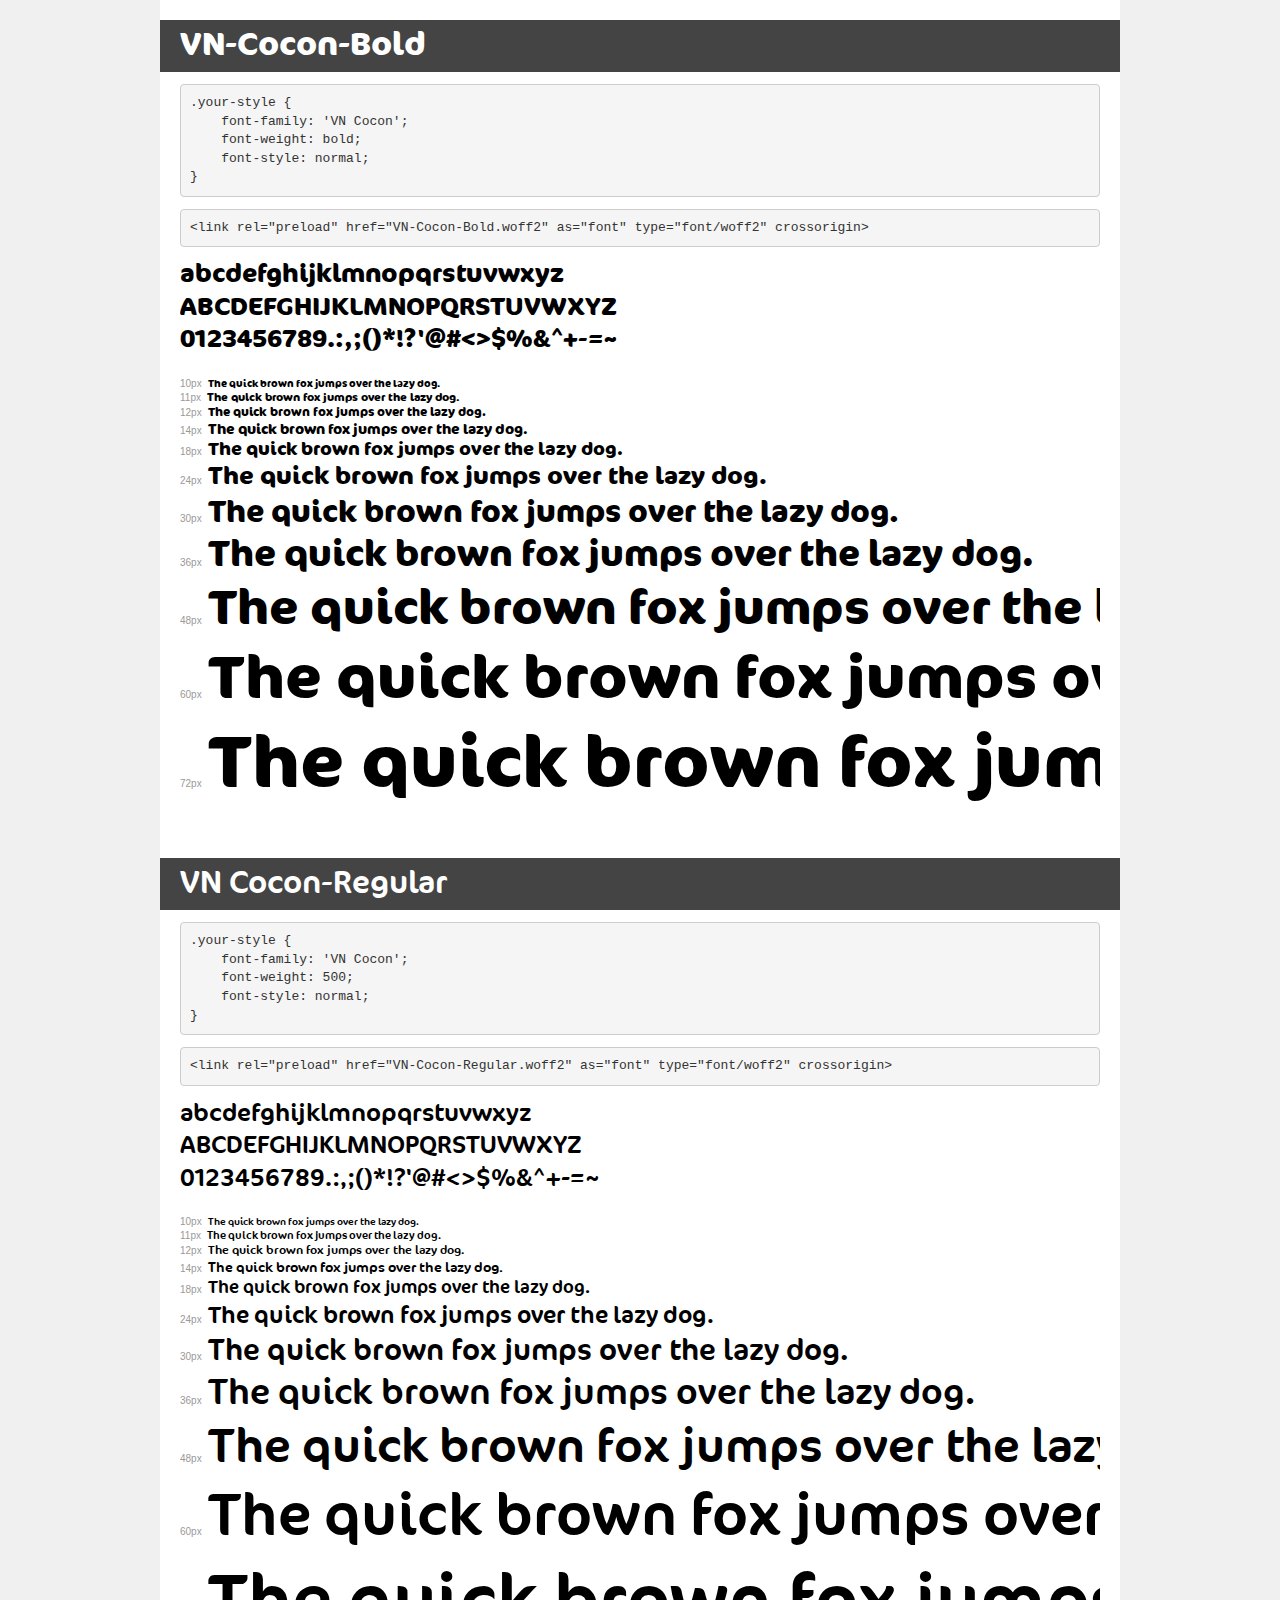
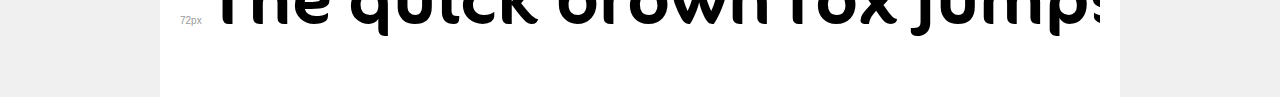
<file: assets/fonts/cocon/demo.html>
<!DOCTYPE html>
<html lang="en">
<head>
    <meta charset="utf-8">
    <meta http-equiv="X-UA-Compatible" content="IE=edge">
    <meta name="viewport" content="width=device-width, initial-scale=1">
    <meta name="robots" content="noindex, noarchive">
    <meta name="format-detection" content="telephone=no">
    <title>Transfonter demo</title>
    <link href="stylesheet.css" rel="stylesheet">
    <style>
        /*
        http://meyerweb.com/eric/tools/css/reset/
        v2.0 | 20110126
        License: none (public domain)
        */
        html, body, div, span, applet, object, iframe,
        h1, h2, h3, h4, h5, h6, p, blockquote, pre,
        a, abbr, acronym, address, big, cite, code,
        del, dfn, em, img, ins, kbd, q, s, samp,
        small, strike, strong, sub, sup, tt, var,
        b, u, i, center,
        dl, dt, dd, ol, ul, li,
        fieldset, form, label, legend,
        table, caption, tbody, tfoot, thead, tr, th, td,
        article, aside, canvas, details, embed,
        figure, figcaption, footer, header, hgroup,
        menu, nav, output, ruby, section, summary,
        time, mark, audio, video {
            margin: 0;
            padding: 0;
            border: 0;
            font-size: 100%;
            font: inherit;
            vertical-align: baseline;
        }
        /* HTML5 display-role reset for older browsers */
        article, aside, details, figcaption, figure,
        footer, header, hgroup, menu, nav, section {
            display: block;
        }
        body {
            line-height: 1;
        }
        ol, ul {
            list-style: none;
        }
        blockquote, q {
            quotes: none;
        }
        blockquote:before, blockquote:after,
        q:before, q:after {
            content: '';
            content: none;
        }
        table {
            border-collapse: collapse;
            border-spacing: 0;
        }
        /* demo styles */
        body {
            background: #f0f0f0;
            color: #000;
        }
        .page {
            background: #fff;
            width: 920px;
            margin: 0 auto;
            padding: 20px 20px 0 20px;
            overflow: hidden;
        }
        .font-container {
            overflow-x: auto;
            overflow-y: hidden;
            margin-bottom: 40px;
            line-height: 1.3;
            white-space: nowrap;
            padding-bottom: 5px;
        }
        h1 {
            position: relative;
            background: #444;
            font-size: 32px;
            color: #fff;
            padding: 10px 20px;
            margin: 0 -20px 12px -20px;
        }
        .letters {
            font-size: 25px;
            margin-bottom: 20px;
        }
        .s10:before {
            content: '10px';
        }
        .s11:before {
            content: '11px';
        }
        .s12:before {
            content: '12px';
        }
        .s14:before {
            content: '14px';
        }
        .s18:before {
            content: '18px';
        }
        .s24:before {
            content: '24px';
        }
        .s30:before {
            content: '30px';
        }
        .s36:before {
            content: '36px';
        }
        .s48:before {
            content: '48px';
        }
        .s60:before {
            content: '60px';
        }
        .s72:before {
            content: '72px';
        }
        .s10:before, .s11:before, .s12:before, .s14:before,
        .s18:before, .s24:before, .s30:before, .s36:before,
        .s48:before, .s60:before, .s72:before {
            font-family: Arial, sans-serif;
            font-size: 10px;
            font-weight: normal;
            font-style: normal;
            color: #999;
            padding-right: 6px;
        }
        pre {
            display: block;
            padding: 9px;
            margin: 0 0 12px;
            font-family: Monaco, Menlo, Consolas, "Courier New", monospace;
            font-size: 13px;
            line-height: 1.428571429;
            color: #333;
            font-weight: normal;
            font-style: normal;
            background-color: #f5f5f5;
            border: 1px solid #ccc;
            overflow-x: auto;
            border-radius: 4px;
        }
        /* responsive */
        @media (max-width: 959px) {
            .page {
                width: auto;
                margin: 0;
            }
        }
    </style>
</head>
<body>
<div class="page">
    <div class="demo">
        <h1 style="font-family: 'VN Cocon'; font-weight: bold; font-style: normal;">VN-Cocon-Bold</h1>
        <pre title="Usage">.your-style {
    font-family: 'VN Cocon';
    font-weight: bold;
    font-style: normal;
}</pre>
        <pre title="Preload (optional)">
&lt;link rel=&quot;preload&quot; href=&quot;VN-Cocon-Bold.woff2&quot; as=&quot;font&quot; type=&quot;font/woff2&quot; crossorigin&gt;</pre>
        <div class="font-container" style="font-family: 'VN Cocon'; font-weight: bold; font-style: normal;">
            <p class="letters">
                abcdefghijklmnopqrstuvwxyz<br>
ABCDEFGHIJKLMNOPQRSTUVWXYZ<br>
                0123456789.:,;()*!?'@#&lt;&gt;$%&^+-=~
            </p>
            <p class="s10" style="font-size: 10px;">The quick brown fox jumps over the lazy dog.</p>
            <p class="s11" style="font-size: 11px;">The quick brown fox jumps over the lazy dog.</p>
            <p class="s12" style="font-size: 12px;">The quick brown fox jumps over the lazy dog.</p>
            <p class="s14" style="font-size: 14px;">The quick brown fox jumps over the lazy dog.</p>
            <p class="s18" style="font-size: 18px;">The quick brown fox jumps over the lazy dog.</p>
            <p class="s24" style="font-size: 24px;">The quick brown fox jumps over the lazy dog.</p>
            <p class="s30" style="font-size: 30px;">The quick brown fox jumps over the lazy dog.</p>
            <p class="s36" style="font-size: 36px;">The quick brown fox jumps over the lazy dog.</p>
            <p class="s48" style="font-size: 48px;">The quick brown fox jumps over the lazy dog.</p>
            <p class="s60" style="font-size: 60px;">The quick brown fox jumps over the lazy dog.</p>
            <p class="s72" style="font-size: 72px;">The quick brown fox jumps over the lazy dog.</p>
        </div>
    </div>

    <div class="demo">
        <h1 style="font-family: 'VN Cocon'; font-weight: 500; font-style: normal;">VN Cocon-Regular</h1>
        <pre title="Usage">.your-style {
    font-family: 'VN Cocon';
    font-weight: 500;
    font-style: normal;
}</pre>
        <pre title="Preload (optional)">
&lt;link rel=&quot;preload&quot; href=&quot;VN-Cocon-Regular.woff2&quot; as=&quot;font&quot; type=&quot;font/woff2&quot; crossorigin&gt;</pre>
        <div class="font-container" style="font-family: 'VN Cocon'; font-weight: 500; font-style: normal;">
            <p class="letters">
                abcdefghijklmnopqrstuvwxyz<br>
ABCDEFGHIJKLMNOPQRSTUVWXYZ<br>
                0123456789.:,;()*!?'@#&lt;&gt;$%&^+-=~
            </p>
            <p class="s10" style="font-size: 10px;">The quick brown fox jumps over the lazy dog.</p>
            <p class="s11" style="font-size: 11px;">The quick brown fox jumps over the lazy dog.</p>
            <p class="s12" style="font-size: 12px;">The quick brown fox jumps over the lazy dog.</p>
            <p class="s14" style="font-size: 14px;">The quick brown fox jumps over the lazy dog.</p>
            <p class="s18" style="font-size: 18px;">The quick brown fox jumps over the lazy dog.</p>
            <p class="s24" style="font-size: 24px;">The quick brown fox jumps over the lazy dog.</p>
            <p class="s30" style="font-size: 30px;">The quick brown fox jumps over the lazy dog.</p>
            <p class="s36" style="font-size: 36px;">The quick brown fox jumps over the lazy dog.</p>
            <p class="s48" style="font-size: 48px;">The quick brown fox jumps over the lazy dog.</p>
            <p class="s60" style="font-size: 60px;">The quick brown fox jumps over the lazy dog.</p>
            <p class="s72" style="font-size: 72px;">The quick brown fox jumps over the lazy dog.</p>
        </div>
    </div>

</div>
</body>
</html>
</file>
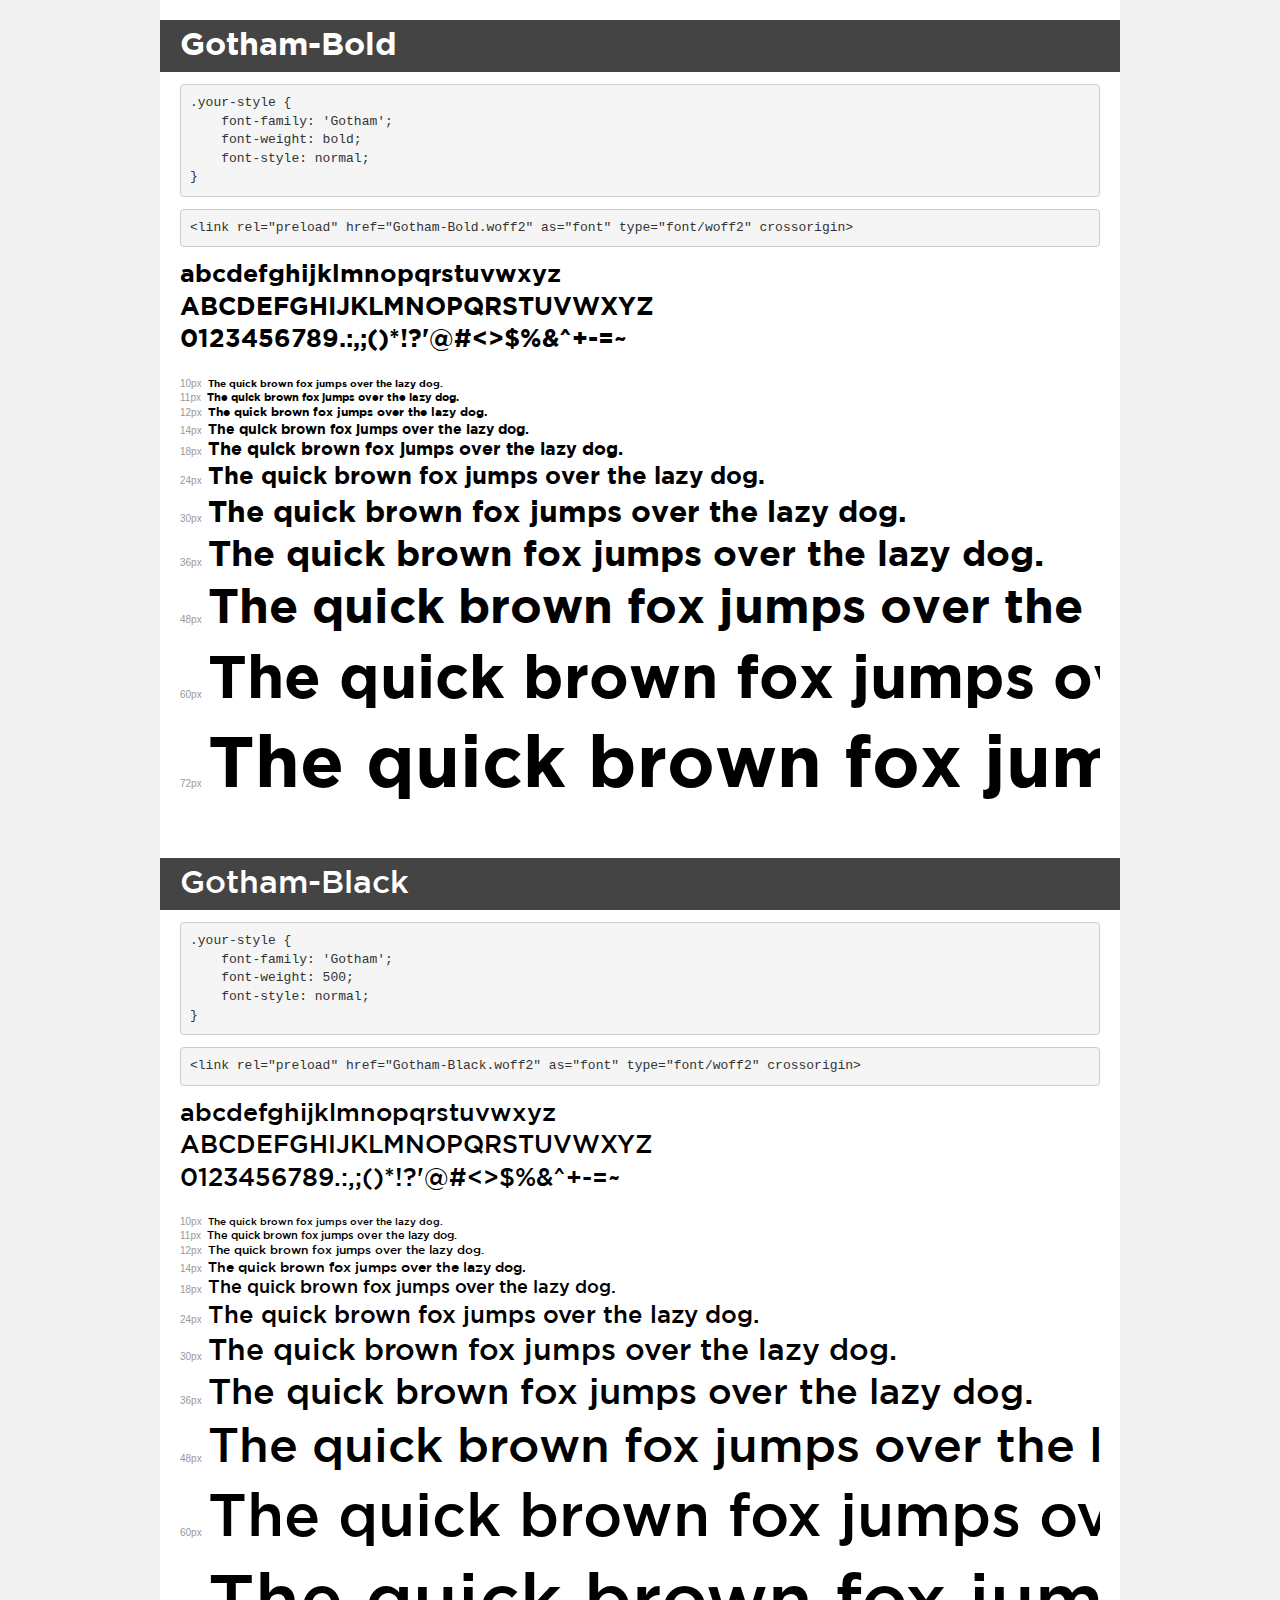
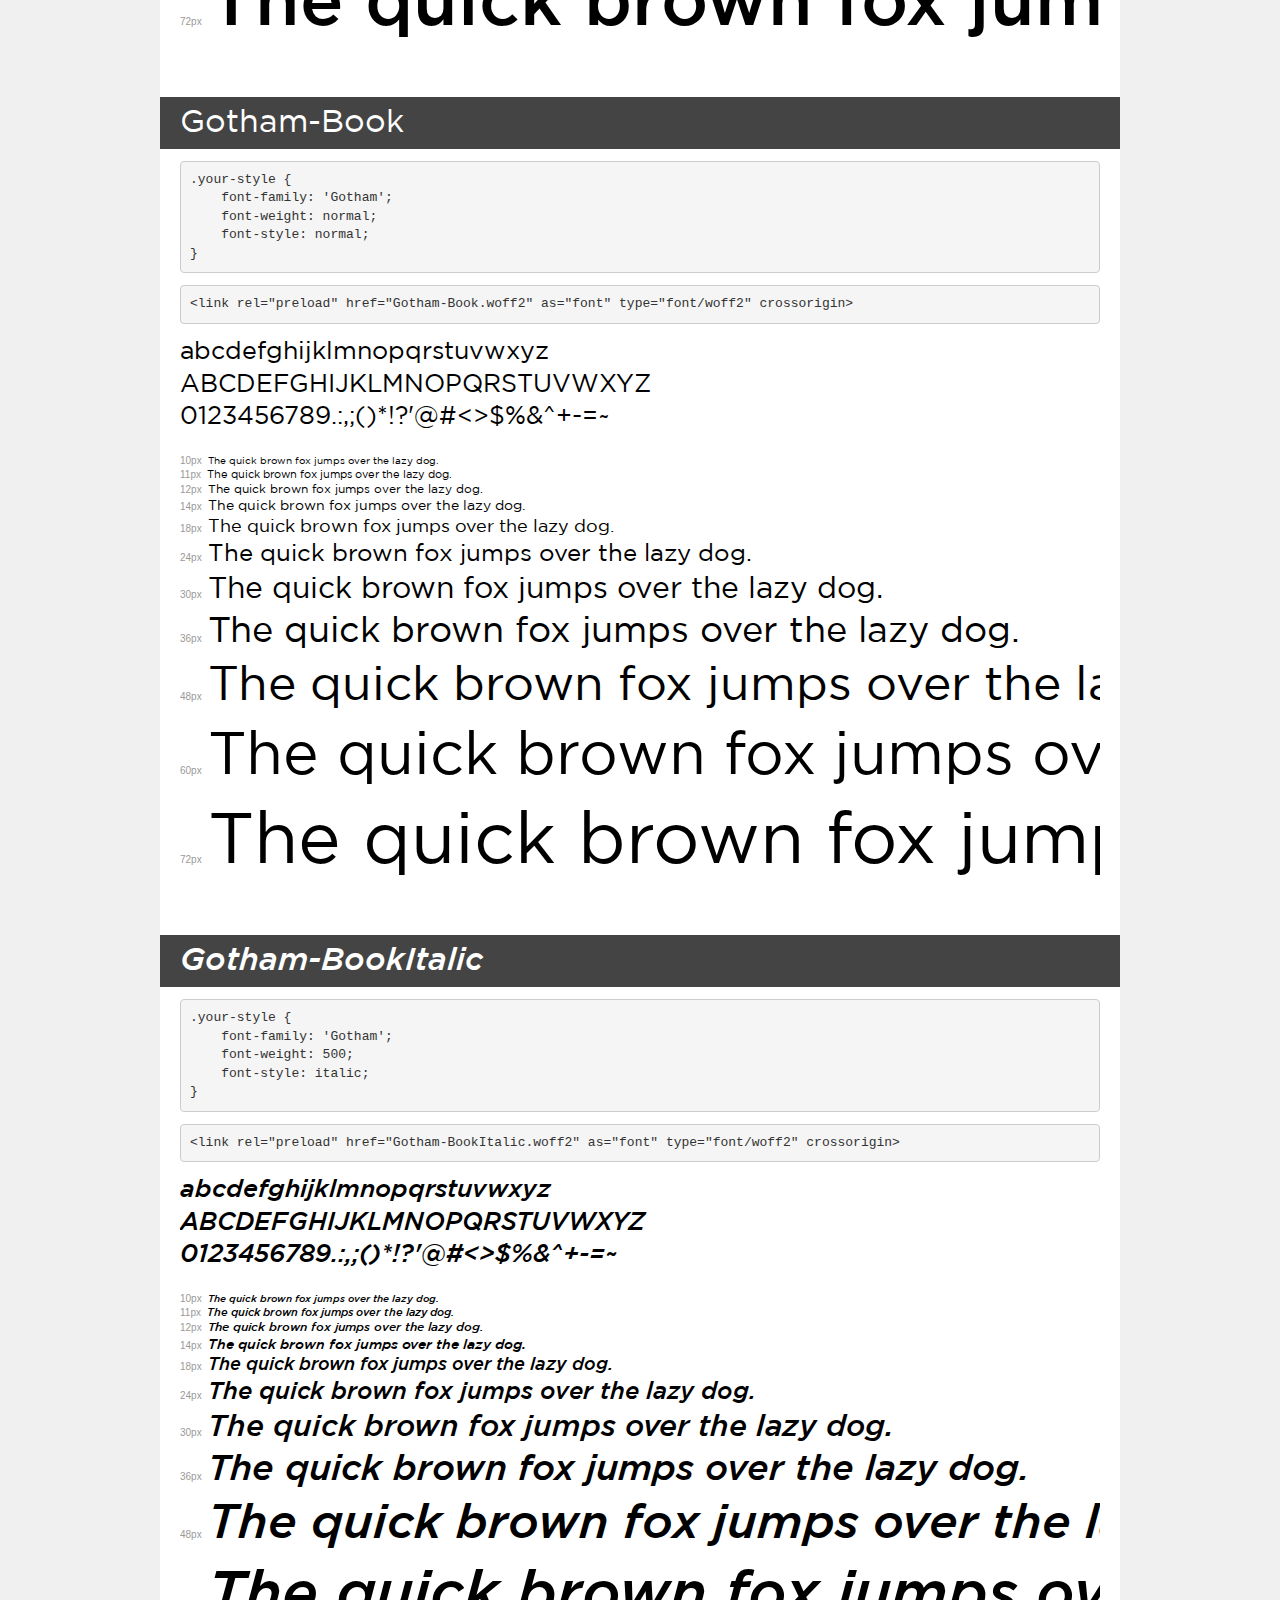
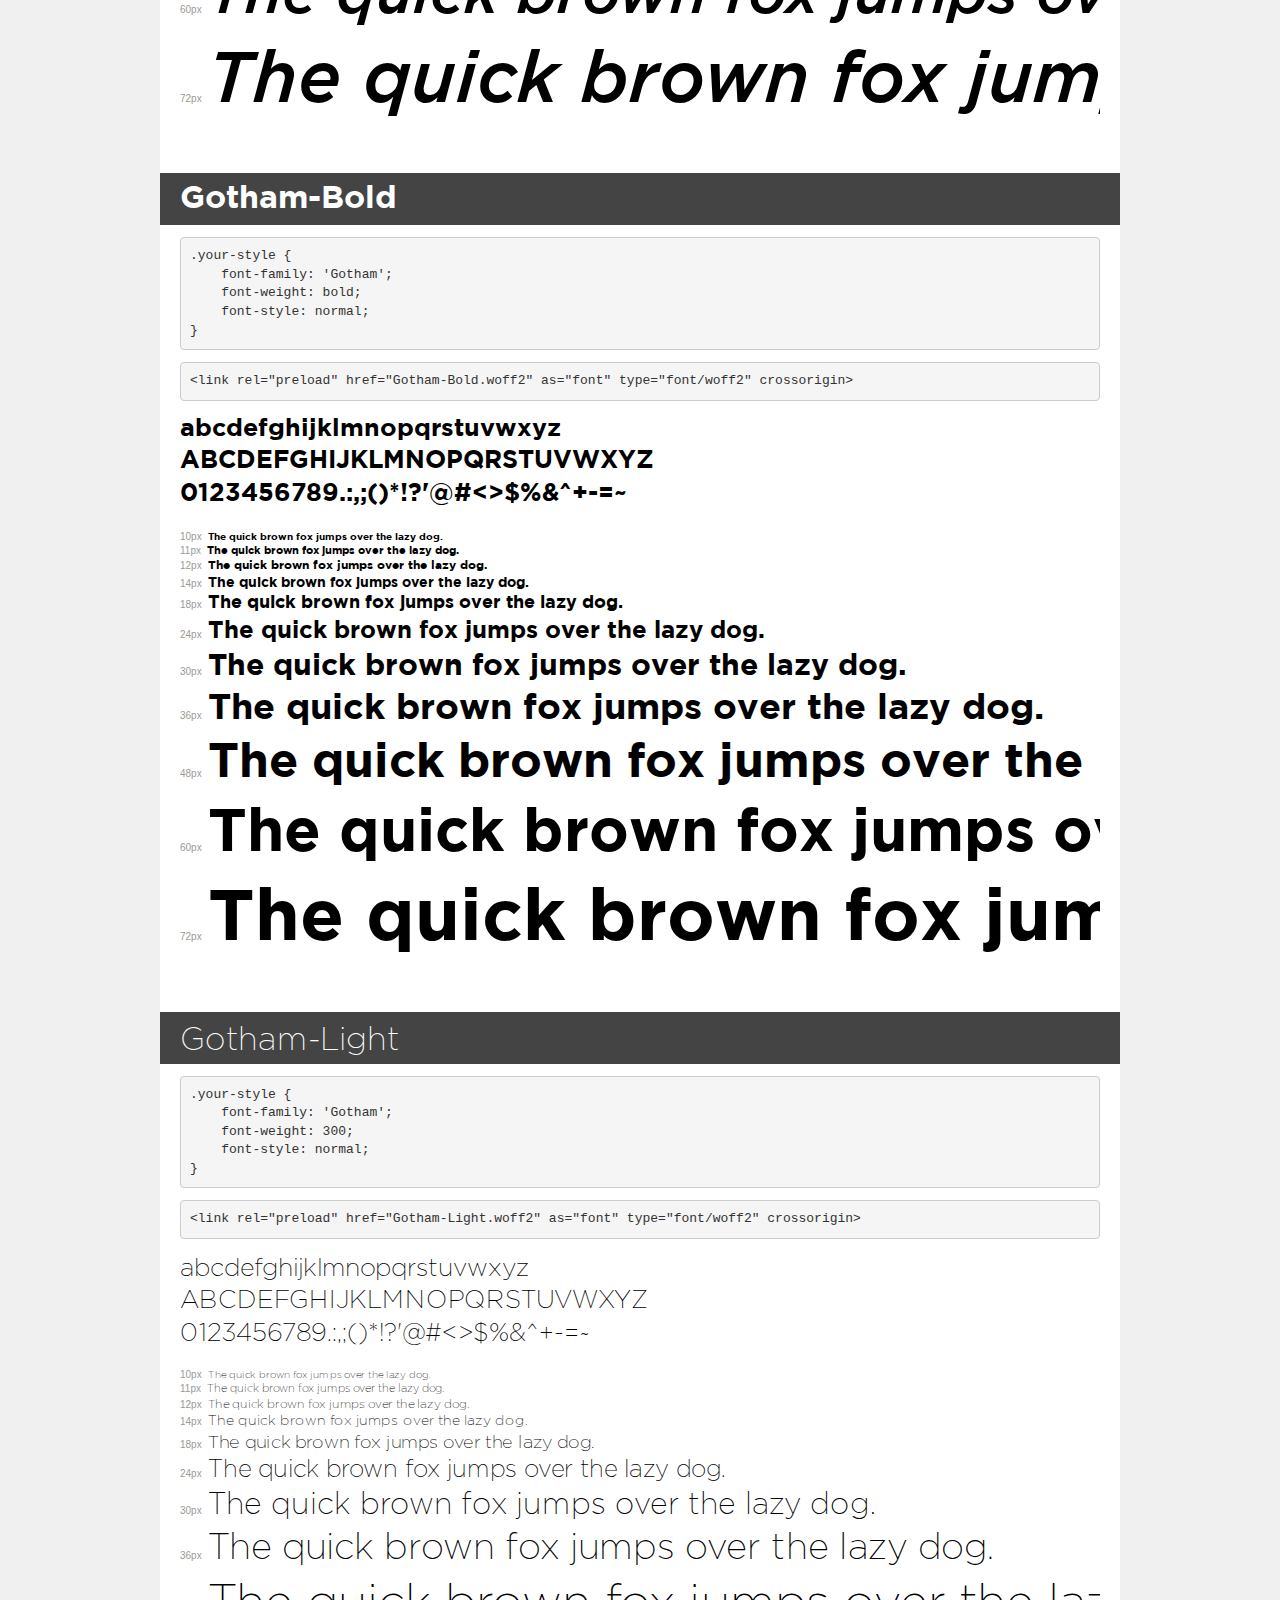
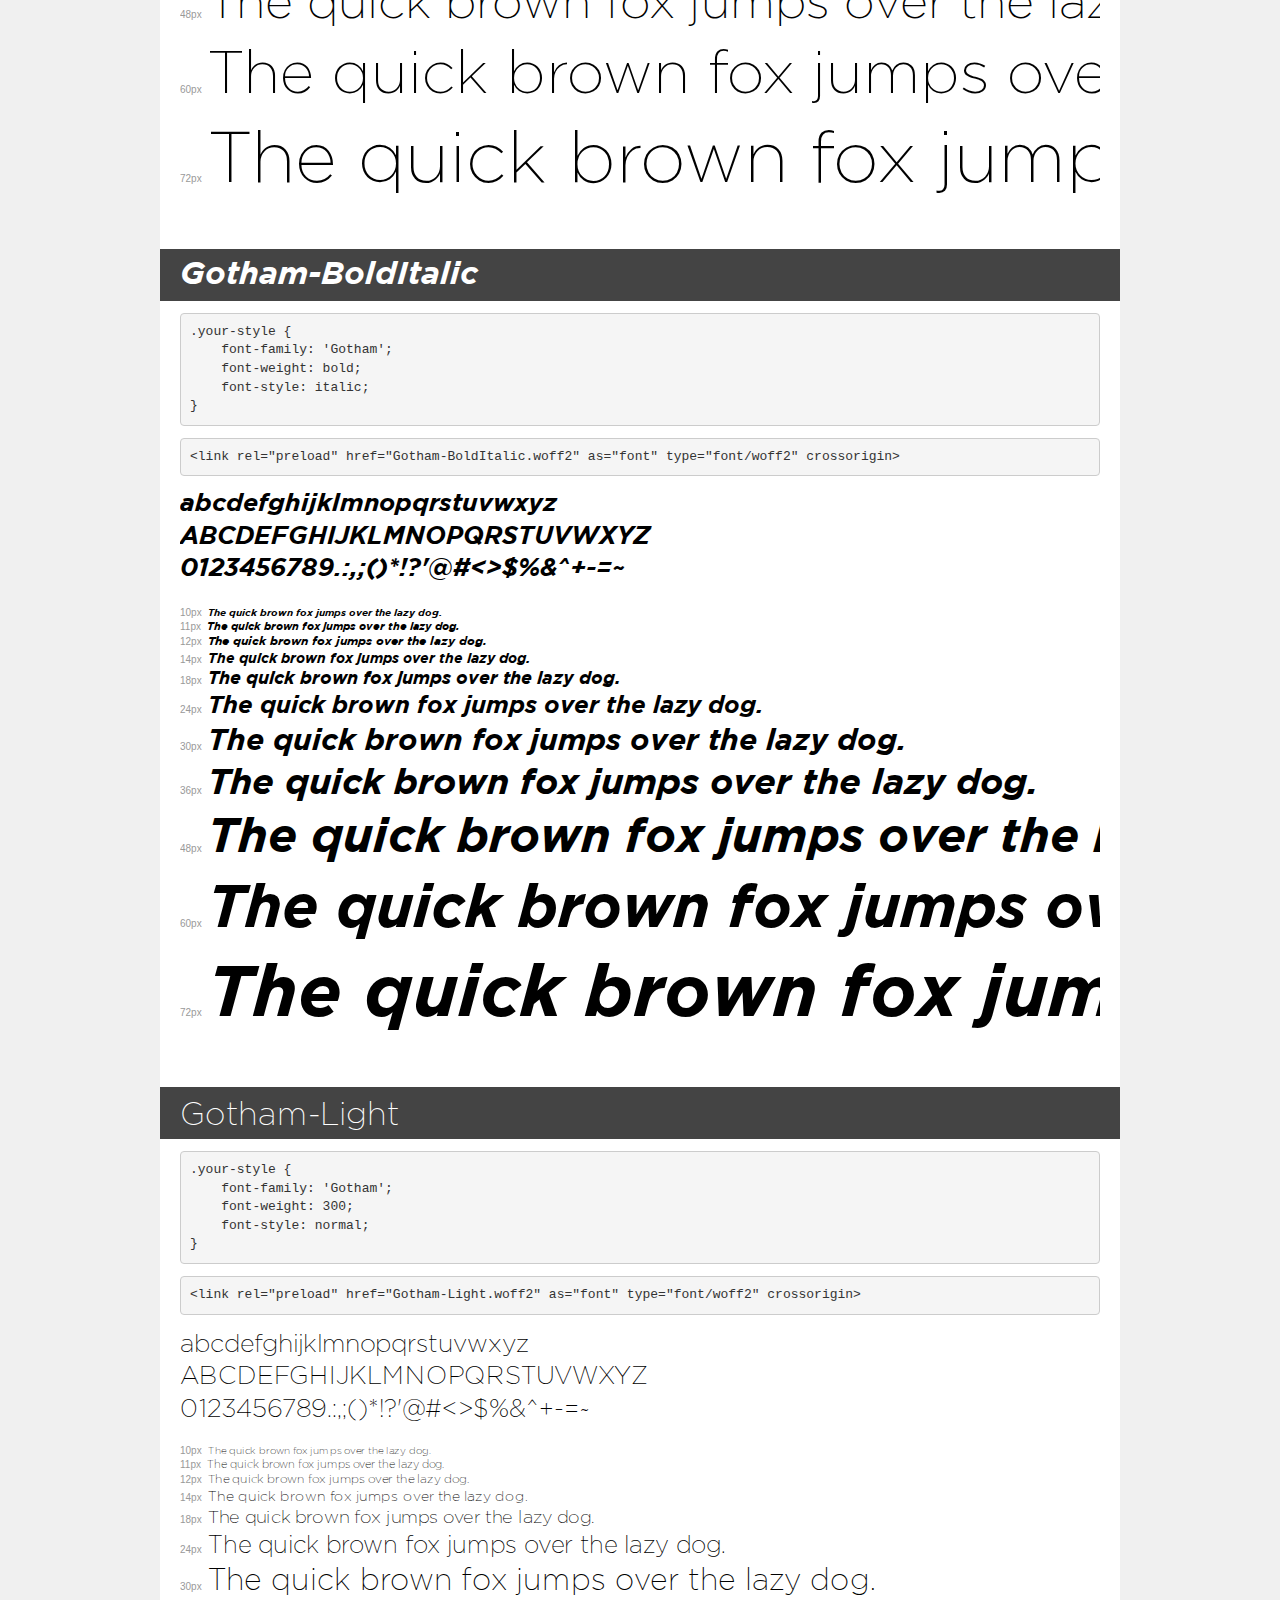
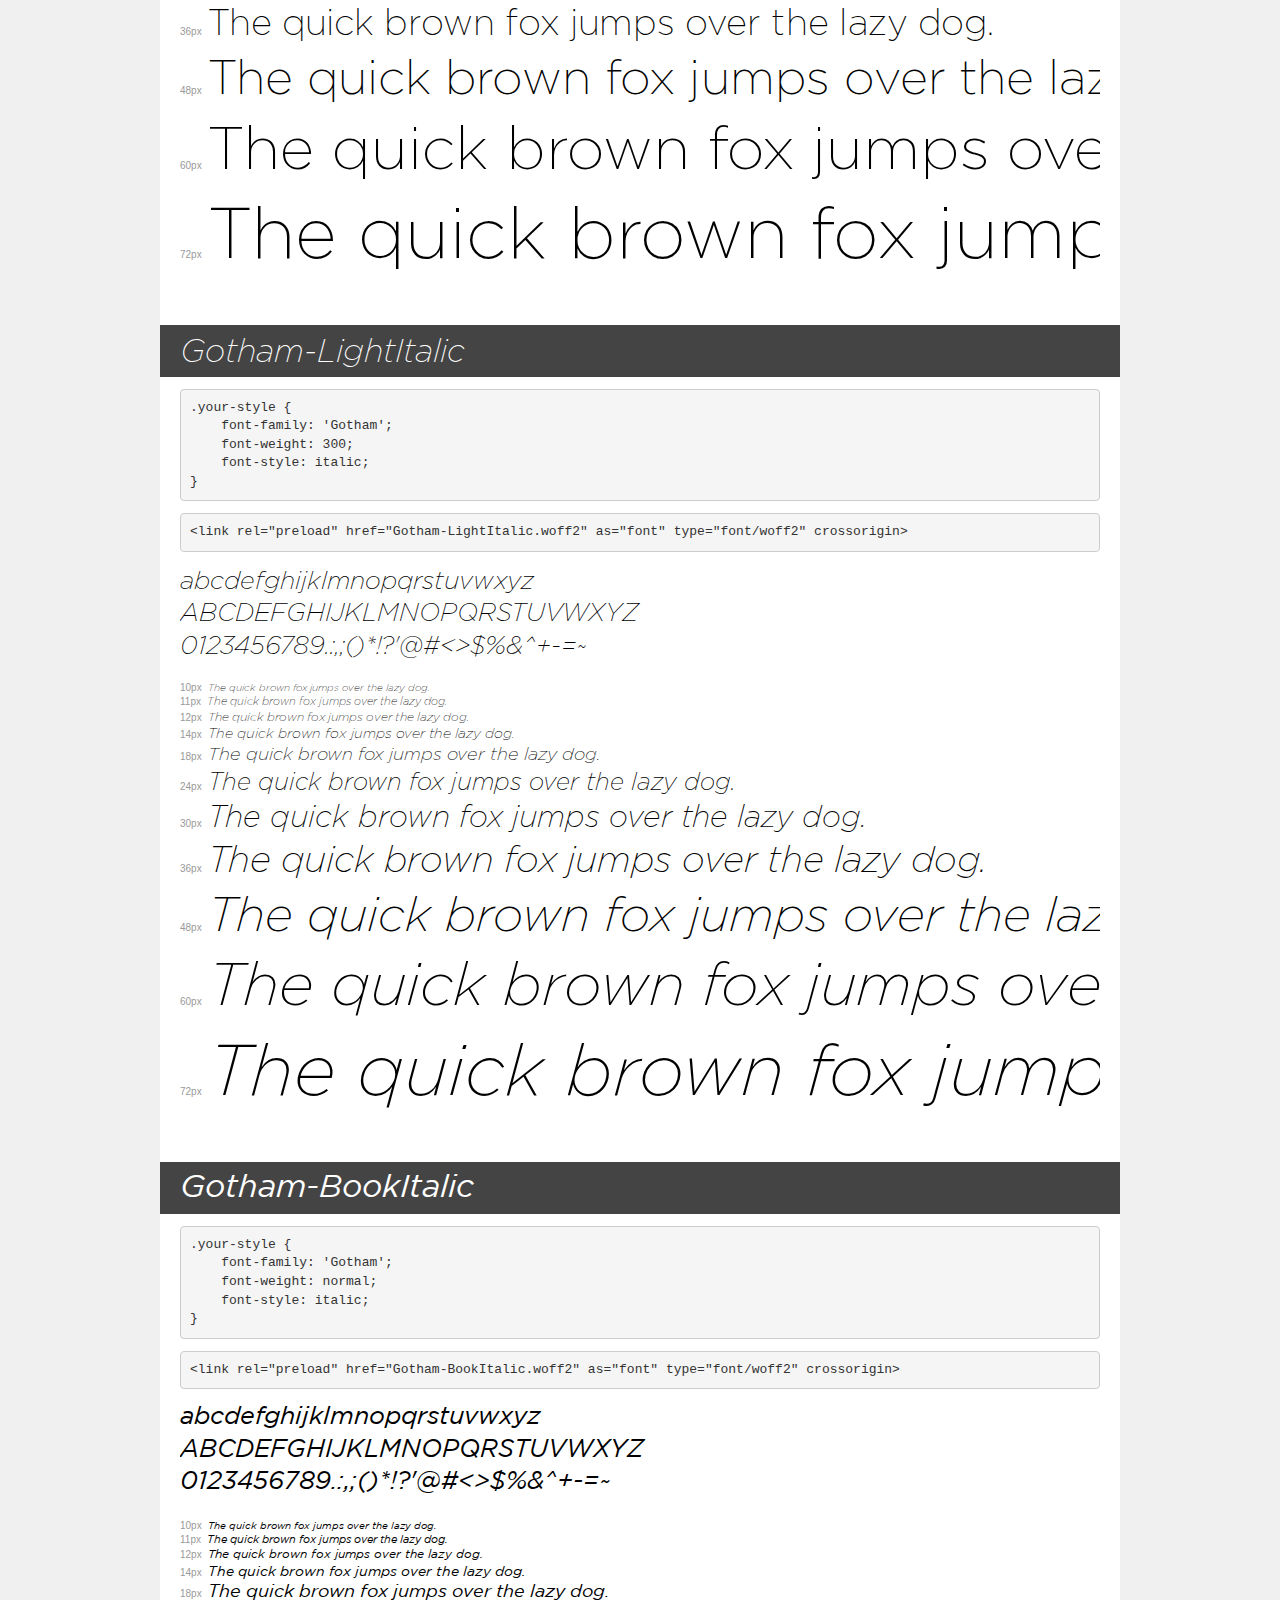
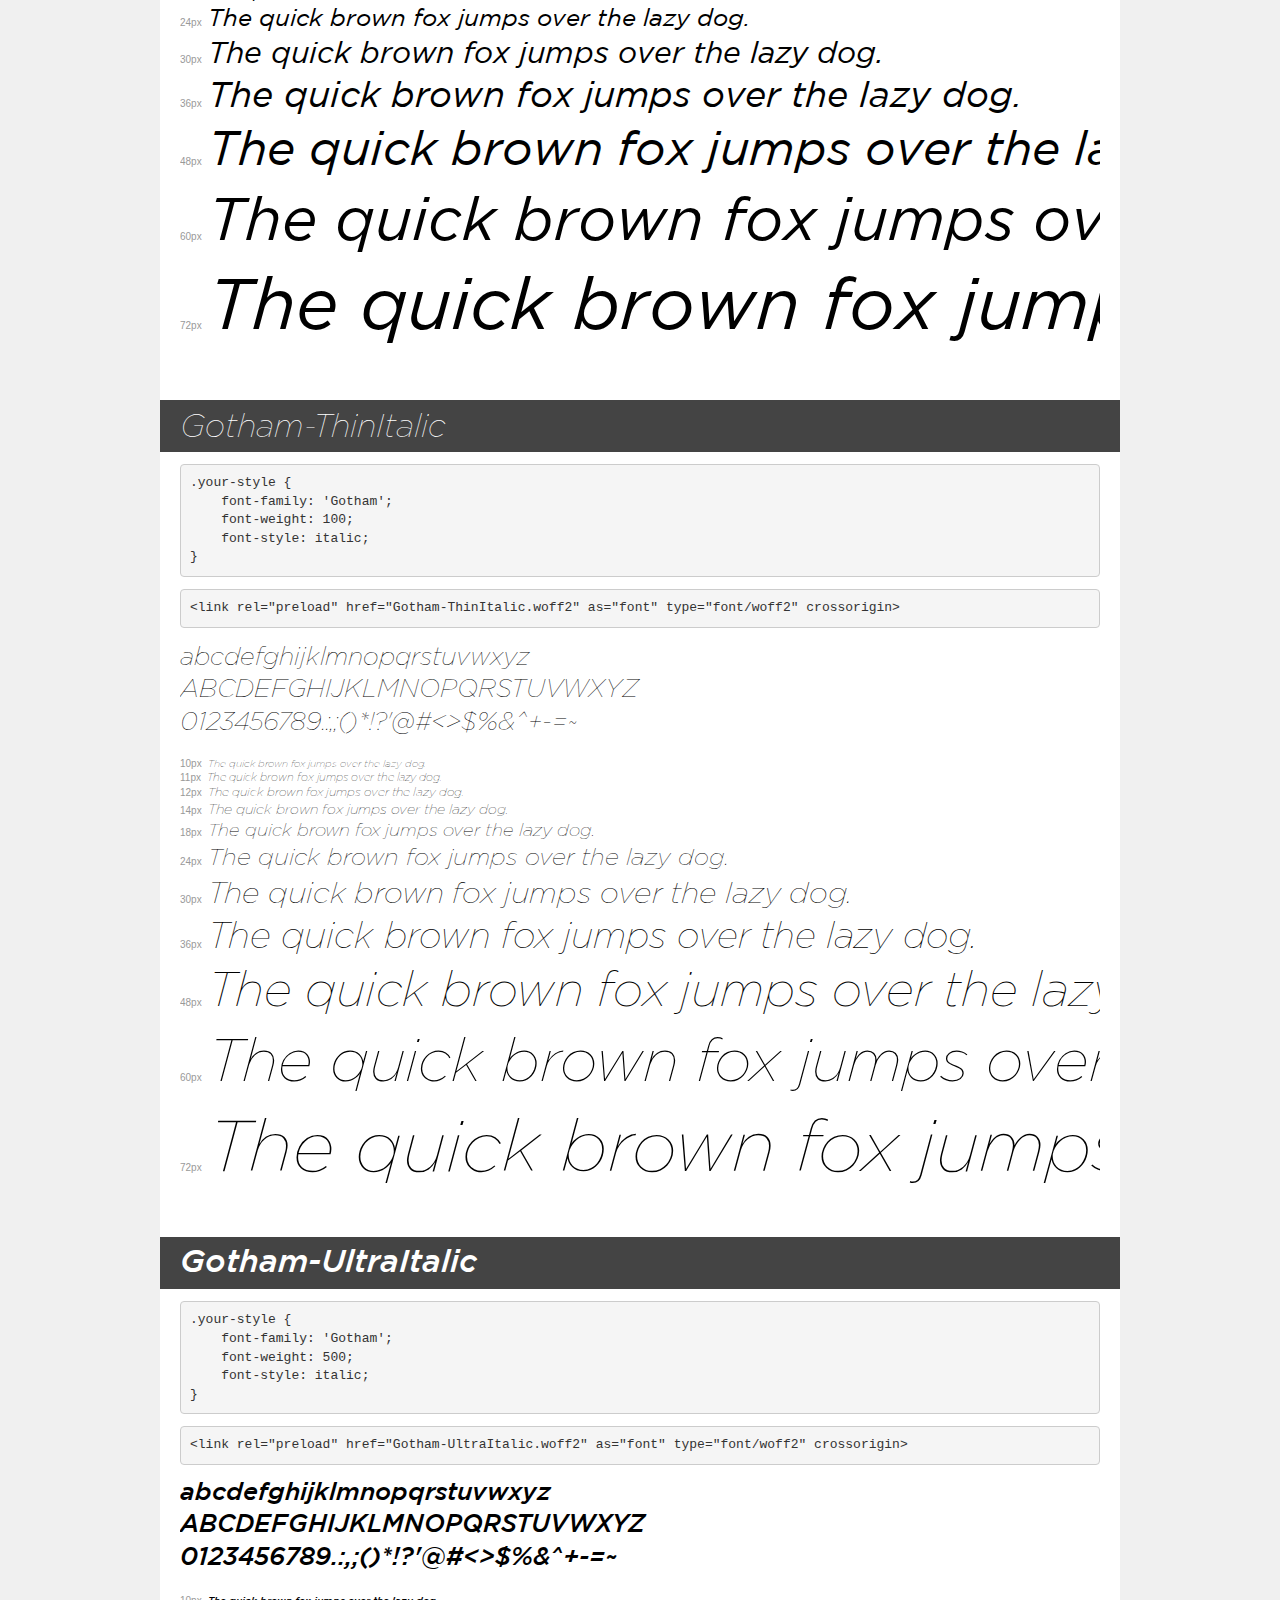
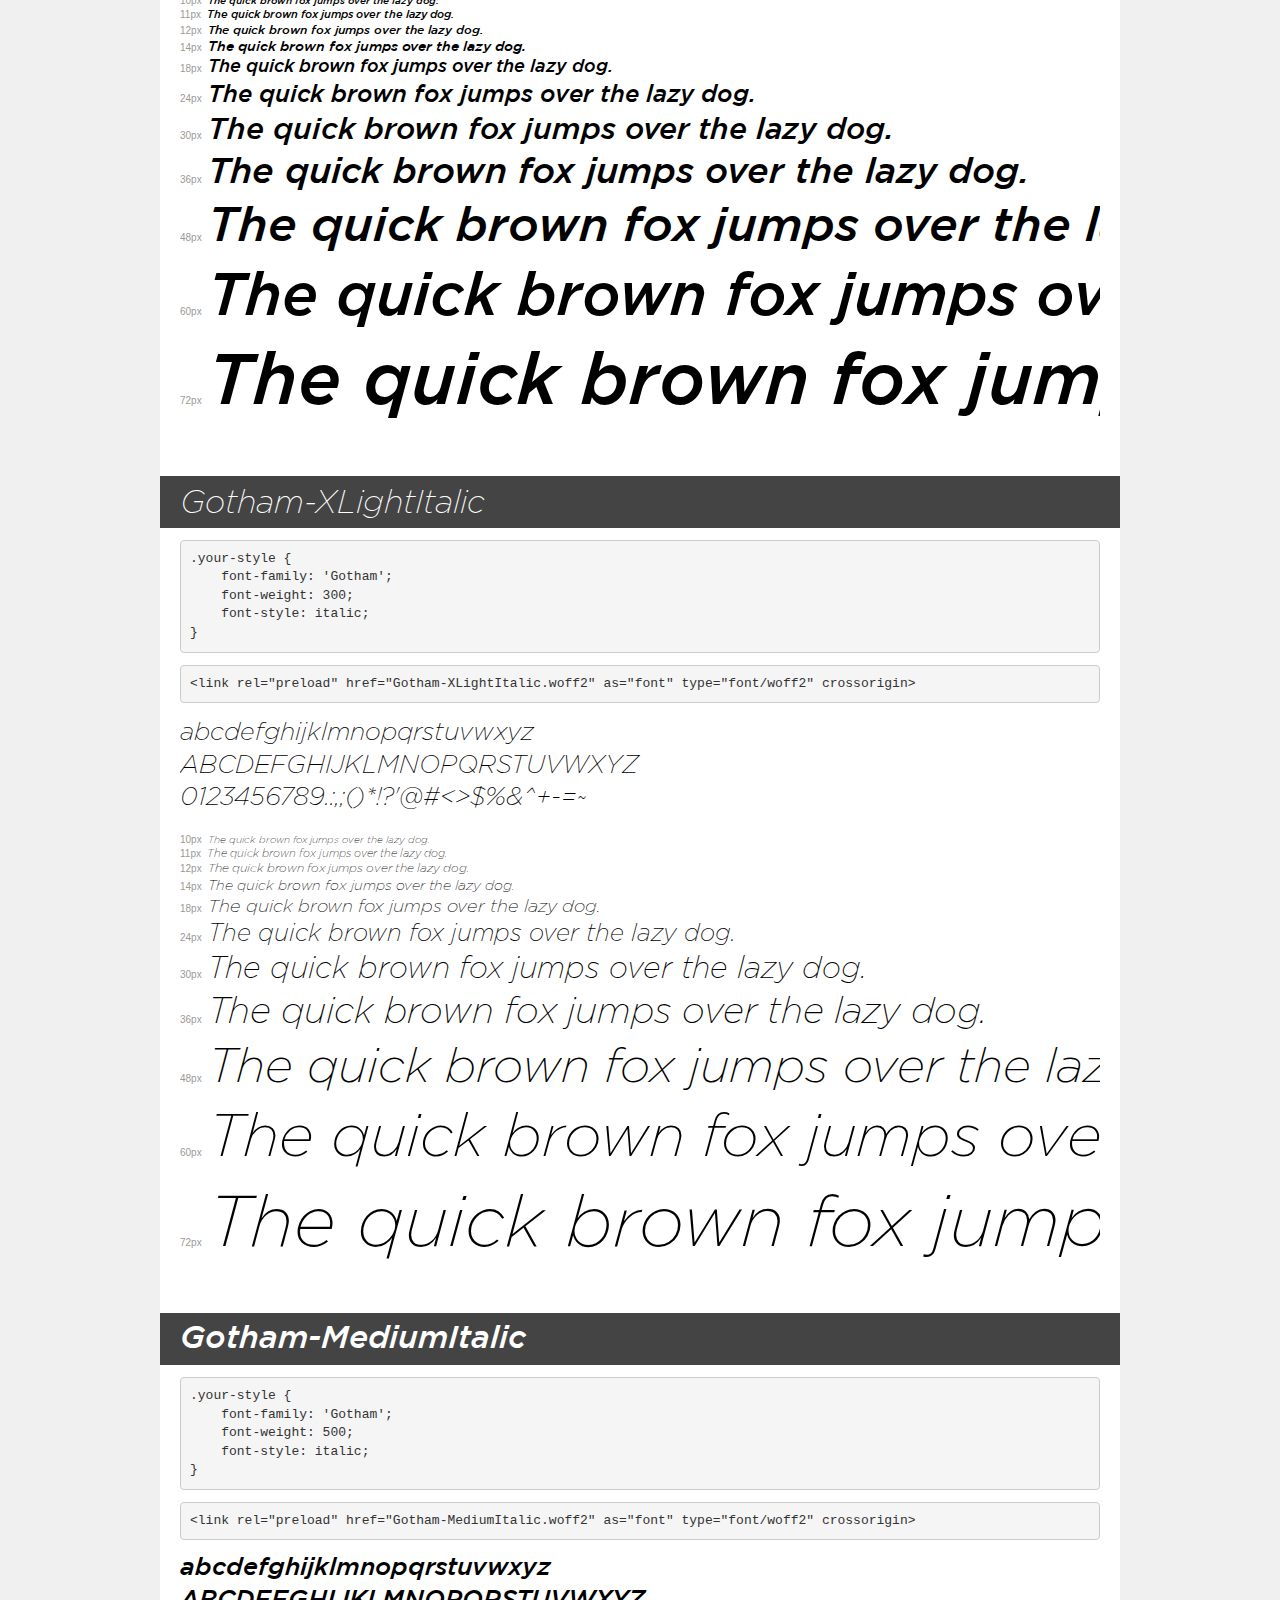
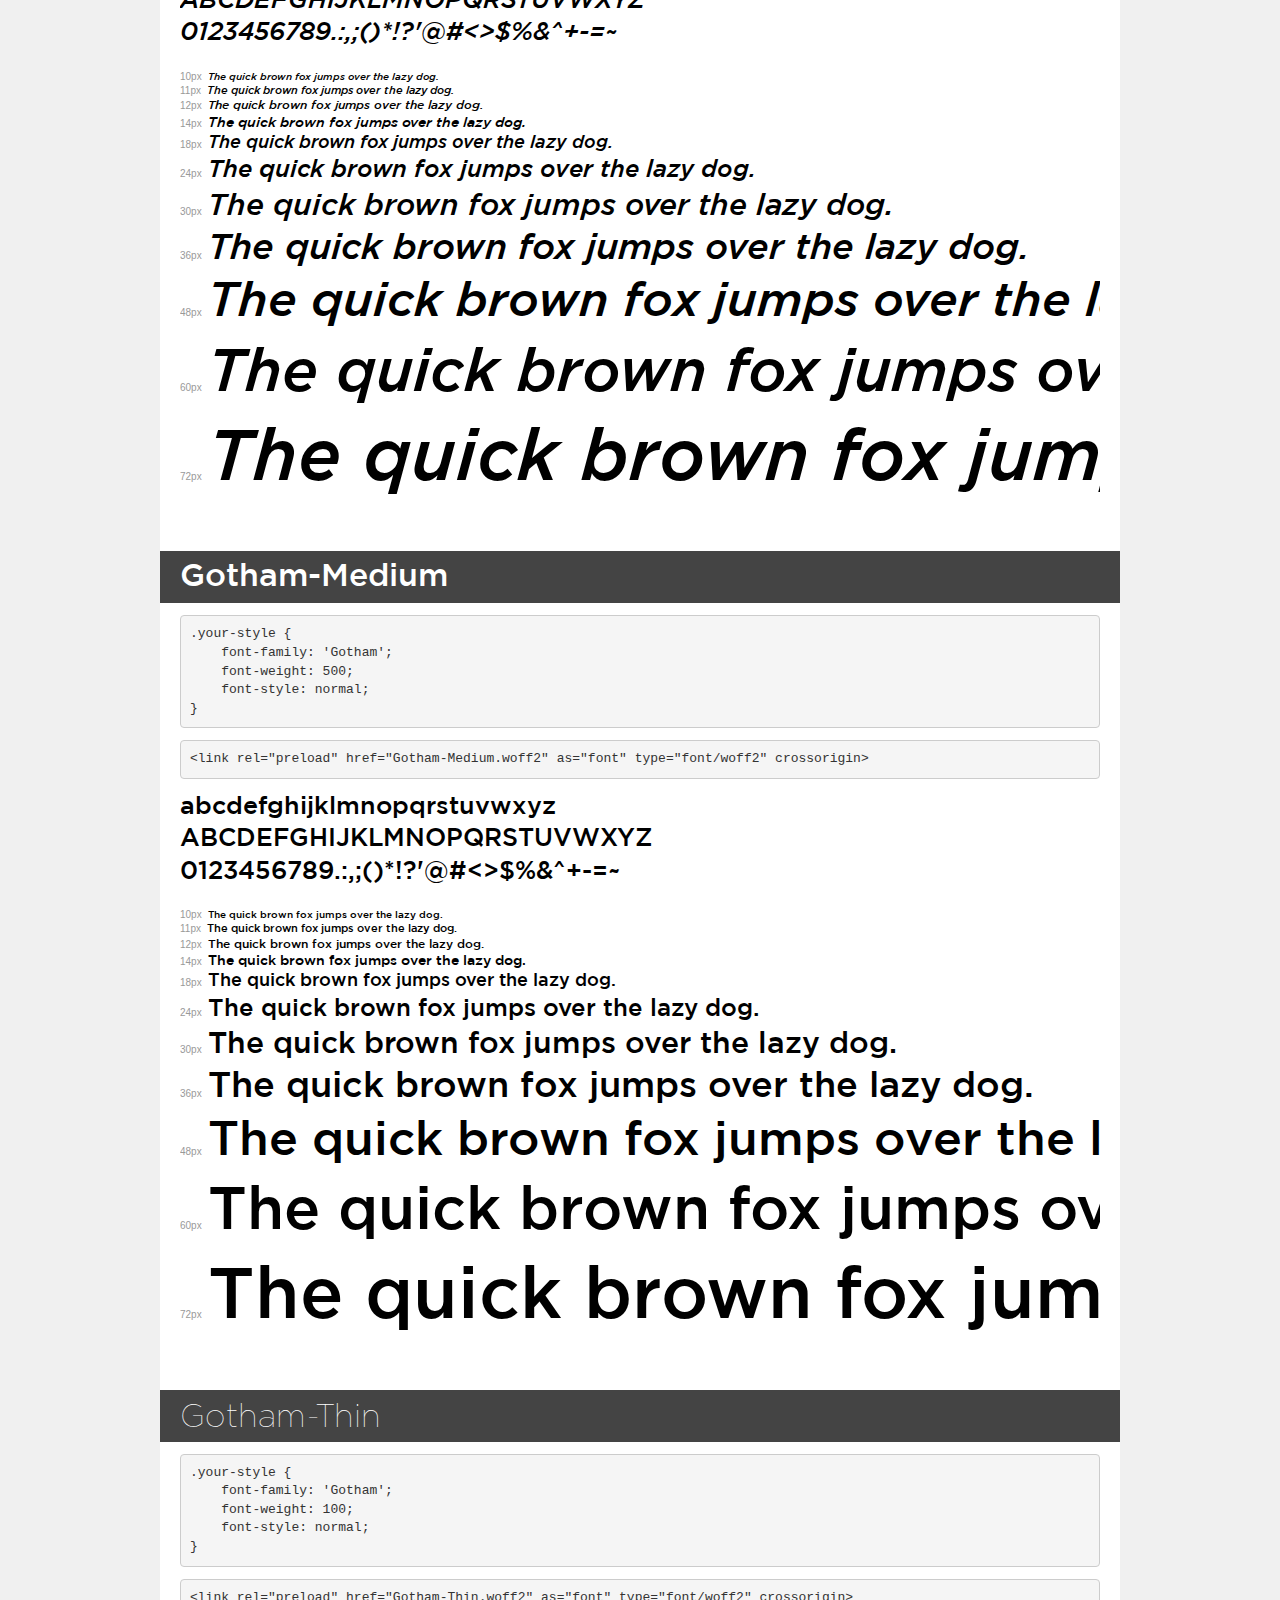
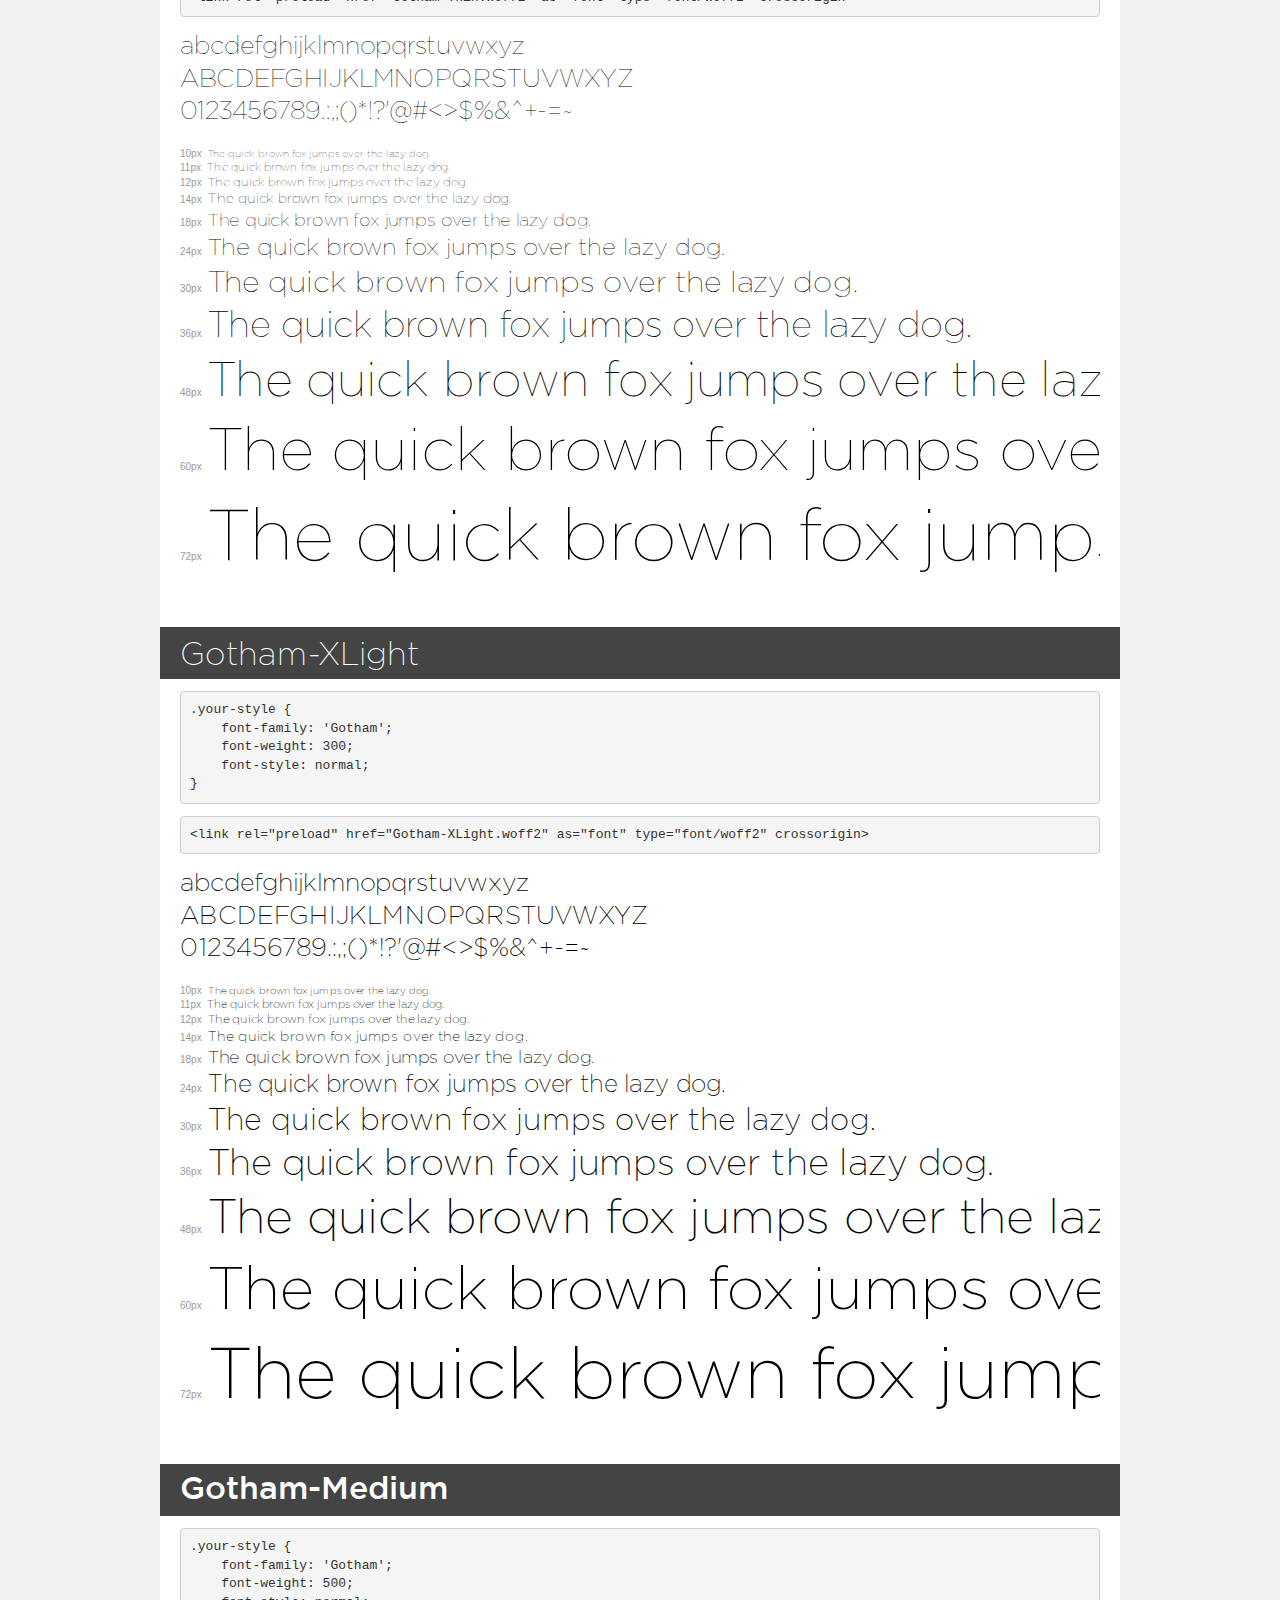
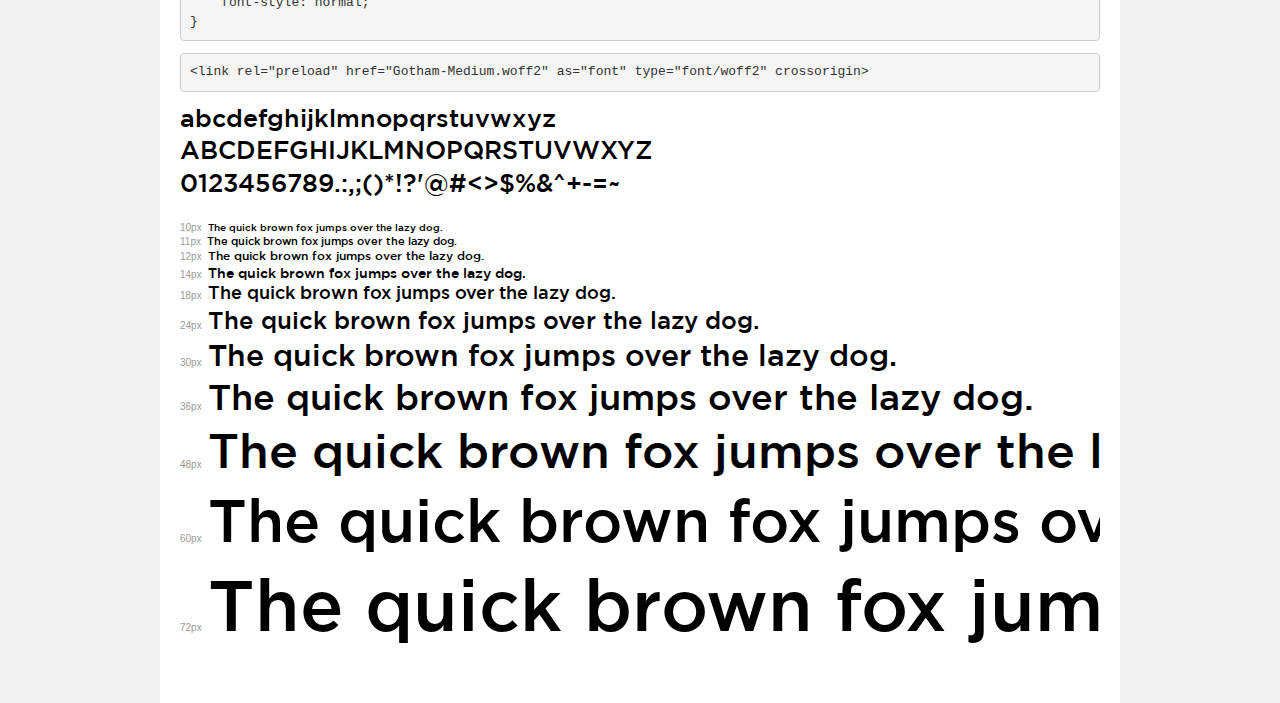
<file: assets/fonts/spotify/demo.html>
<!DOCTYPE html>
<html lang="en">
<head>
    <meta charset="utf-8">
    <meta http-equiv="X-UA-Compatible" content="IE=edge">
    <meta name="viewport" content="width=device-width, initial-scale=1">
    <meta name="robots" content="noindex, noarchive">
    <meta name="format-detection" content="telephone=no">
    <title>Transfonter demo</title>
    <link href="stylesheet.css" rel="stylesheet">
    <style>
        /*
        http://meyerweb.com/eric/tools/css/reset/
        v2.0 | 20110126
        License: none (public domain)
        */
        html, body, div, span, applet, object, iframe,
        h1, h2, h3, h4, h5, h6, p, blockquote, pre,
        a, abbr, acronym, address, big, cite, code,
        del, dfn, em, img, ins, kbd, q, s, samp,
        small, strike, strong, sub, sup, tt, var,
        b, u, i, center,
        dl, dt, dd, ol, ul, li,
        fieldset, form, label, legend,
        table, caption, tbody, tfoot, thead, tr, th, td,
        article, aside, canvas, details, embed,
        figure, figcaption, footer, header, hgroup,
        menu, nav, output, ruby, section, summary,
        time, mark, audio, video {
            margin: 0;
            padding: 0;
            border: 0;
            font-size: 100%;
            font: inherit;
            vertical-align: baseline;
        }
        /* HTML5 display-role reset for older browsers */
        article, aside, details, figcaption, figure,
        footer, header, hgroup, menu, nav, section {
            display: block;
        }
        body {
            line-height: 1;
        }
        ol, ul {
            list-style: none;
        }
        blockquote, q {
            quotes: none;
        }
        blockquote:before, blockquote:after,
        q:before, q:after {
            content: '';
            content: none;
        }
        table {
            border-collapse: collapse;
            border-spacing: 0;
        }
        /* demo styles */
        body {
            background: #f0f0f0;
            color: #000;
        }
        .page {
            background: #fff;
            width: 920px;
            margin: 0 auto;
            padding: 20px 20px 0 20px;
            overflow: hidden;
        }
        .font-container {
            overflow-x: auto;
            overflow-y: hidden;
            margin-bottom: 40px;
            line-height: 1.3;
            white-space: nowrap;
            padding-bottom: 5px;
        }
        h1 {
            position: relative;
            background: #444;
            font-size: 32px;
            color: #fff;
            padding: 10px 20px;
            margin: 0 -20px 12px -20px;
        }
        .letters {
            font-size: 25px;
            margin-bottom: 20px;
        }
        .s10:before {
            content: '10px';
        }
        .s11:before {
            content: '11px';
        }
        .s12:before {
            content: '12px';
        }
        .s14:before {
            content: '14px';
        }
        .s18:before {
            content: '18px';
        }
        .s24:before {
            content: '24px';
        }
        .s30:before {
            content: '30px';
        }
        .s36:before {
            content: '36px';
        }
        .s48:before {
            content: '48px';
        }
        .s60:before {
            content: '60px';
        }
        .s72:before {
            content: '72px';
        }
        .s10:before, .s11:before, .s12:before, .s14:before,
        .s18:before, .s24:before, .s30:before, .s36:before,
        .s48:before, .s60:before, .s72:before {
            font-family: Arial, sans-serif;
            font-size: 10px;
            font-weight: normal;
            font-style: normal;
            color: #999;
            padding-right: 6px;
        }
        pre {
            display: block;
            padding: 9px;
            margin: 0 0 12px;
            font-family: Monaco, Menlo, Consolas, "Courier New", monospace;
            font-size: 13px;
            line-height: 1.428571429;
            color: #333;
            font-weight: normal;
            font-style: normal;
            background-color: #f5f5f5;
            border: 1px solid #ccc;
            overflow-x: auto;
            border-radius: 4px;
        }
        /* responsive */
        @media (max-width: 959px) {
            .page {
                width: auto;
                margin: 0;
            }
        }
    </style>
</head>
<body>
<div class="page">
    <div class="demo">
        <h1 style="font-family: 'Gotham'; font-weight: bold; font-style: normal;">Gotham-Bold</h1>
        <pre title="Usage">.your-style {
    font-family: 'Gotham';
    font-weight: bold;
    font-style: normal;
}</pre>
        <pre title="Preload (optional)">
&lt;link rel=&quot;preload&quot; href=&quot;Gotham-Bold.woff2&quot; as=&quot;font&quot; type=&quot;font/woff2&quot; crossorigin&gt;</pre>
        <div class="font-container" style="font-family: 'Gotham'; font-weight: bold; font-style: normal;">
            <p class="letters">
                abcdefghijklmnopqrstuvwxyz<br>
ABCDEFGHIJKLMNOPQRSTUVWXYZ<br>
                0123456789.:,;()*!?'@#&lt;&gt;$%&^+-=~
            </p>
            <p class="s10" style="font-size: 10px;">The quick brown fox jumps over the lazy dog.</p>
            <p class="s11" style="font-size: 11px;">The quick brown fox jumps over the lazy dog.</p>
            <p class="s12" style="font-size: 12px;">The quick brown fox jumps over the lazy dog.</p>
            <p class="s14" style="font-size: 14px;">The quick brown fox jumps over the lazy dog.</p>
            <p class="s18" style="font-size: 18px;">The quick brown fox jumps over the lazy dog.</p>
            <p class="s24" style="font-size: 24px;">The quick brown fox jumps over the lazy dog.</p>
            <p class="s30" style="font-size: 30px;">The quick brown fox jumps over the lazy dog.</p>
            <p class="s36" style="font-size: 36px;">The quick brown fox jumps over the lazy dog.</p>
            <p class="s48" style="font-size: 48px;">The quick brown fox jumps over the lazy dog.</p>
            <p class="s60" style="font-size: 60px;">The quick brown fox jumps over the lazy dog.</p>
            <p class="s72" style="font-size: 72px;">The quick brown fox jumps over the lazy dog.</p>
        </div>
    </div>

    <div class="demo">
        <h1 style="font-family: 'Gotham'; font-weight: 500; font-style: normal;">Gotham-Black</h1>
        <pre title="Usage">.your-style {
    font-family: 'Gotham';
    font-weight: 500;
    font-style: normal;
}</pre>
        <pre title="Preload (optional)">
&lt;link rel=&quot;preload&quot; href=&quot;Gotham-Black.woff2&quot; as=&quot;font&quot; type=&quot;font/woff2&quot; crossorigin&gt;</pre>
        <div class="font-container" style="font-family: 'Gotham'; font-weight: 500; font-style: normal;">
            <p class="letters">
                abcdefghijklmnopqrstuvwxyz<br>
ABCDEFGHIJKLMNOPQRSTUVWXYZ<br>
                0123456789.:,;()*!?'@#&lt;&gt;$%&^+-=~
            </p>
            <p class="s10" style="font-size: 10px;">The quick brown fox jumps over the lazy dog.</p>
            <p class="s11" style="font-size: 11px;">The quick brown fox jumps over the lazy dog.</p>
            <p class="s12" style="font-size: 12px;">The quick brown fox jumps over the lazy dog.</p>
            <p class="s14" style="font-size: 14px;">The quick brown fox jumps over the lazy dog.</p>
            <p class="s18" style="font-size: 18px;">The quick brown fox jumps over the lazy dog.</p>
            <p class="s24" style="font-size: 24px;">The quick brown fox jumps over the lazy dog.</p>
            <p class="s30" style="font-size: 30px;">The quick brown fox jumps over the lazy dog.</p>
            <p class="s36" style="font-size: 36px;">The quick brown fox jumps over the lazy dog.</p>
            <p class="s48" style="font-size: 48px;">The quick brown fox jumps over the lazy dog.</p>
            <p class="s60" style="font-size: 60px;">The quick brown fox jumps over the lazy dog.</p>
            <p class="s72" style="font-size: 72px;">The quick brown fox jumps over the lazy dog.</p>
        </div>
    </div>

    <div class="demo">
        <h1 style="font-family: 'Gotham'; font-weight: normal; font-style: normal;">Gotham-Book</h1>
        <pre title="Usage">.your-style {
    font-family: 'Gotham';
    font-weight: normal;
    font-style: normal;
}</pre>
        <pre title="Preload (optional)">
&lt;link rel=&quot;preload&quot; href=&quot;Gotham-Book.woff2&quot; as=&quot;font&quot; type=&quot;font/woff2&quot; crossorigin&gt;</pre>
        <div class="font-container" style="font-family: 'Gotham'; font-weight: normal; font-style: normal;">
            <p class="letters">
                abcdefghijklmnopqrstuvwxyz<br>
ABCDEFGHIJKLMNOPQRSTUVWXYZ<br>
                0123456789.:,;()*!?'@#&lt;&gt;$%&^+-=~
            </p>
            <p class="s10" style="font-size: 10px;">The quick brown fox jumps over the lazy dog.</p>
            <p class="s11" style="font-size: 11px;">The quick brown fox jumps over the lazy dog.</p>
            <p class="s12" style="font-size: 12px;">The quick brown fox jumps over the lazy dog.</p>
            <p class="s14" style="font-size: 14px;">The quick brown fox jumps over the lazy dog.</p>
            <p class="s18" style="font-size: 18px;">The quick brown fox jumps over the lazy dog.</p>
            <p class="s24" style="font-size: 24px;">The quick brown fox jumps over the lazy dog.</p>
            <p class="s30" style="font-size: 30px;">The quick brown fox jumps over the lazy dog.</p>
            <p class="s36" style="font-size: 36px;">The quick brown fox jumps over the lazy dog.</p>
            <p class="s48" style="font-size: 48px;">The quick brown fox jumps over the lazy dog.</p>
            <p class="s60" style="font-size: 60px;">The quick brown fox jumps over the lazy dog.</p>
            <p class="s72" style="font-size: 72px;">The quick brown fox jumps over the lazy dog.</p>
        </div>
    </div>

    <div class="demo">
        <h1 style="font-family: 'Gotham'; font-weight: 500; font-style: italic;">Gotham-BookItalic</h1>
        <pre title="Usage">.your-style {
    font-family: 'Gotham';
    font-weight: 500;
    font-style: italic;
}</pre>
        <pre title="Preload (optional)">
&lt;link rel=&quot;preload&quot; href=&quot;Gotham-BookItalic.woff2&quot; as=&quot;font&quot; type=&quot;font/woff2&quot; crossorigin&gt;</pre>
        <div class="font-container" style="font-family: 'Gotham'; font-weight: 500; font-style: italic;">
            <p class="letters">
                abcdefghijklmnopqrstuvwxyz<br>
ABCDEFGHIJKLMNOPQRSTUVWXYZ<br>
                0123456789.:,;()*!?'@#&lt;&gt;$%&^+-=~
            </p>
            <p class="s10" style="font-size: 10px;">The quick brown fox jumps over the lazy dog.</p>
            <p class="s11" style="font-size: 11px;">The quick brown fox jumps over the lazy dog.</p>
            <p class="s12" style="font-size: 12px;">The quick brown fox jumps over the lazy dog.</p>
            <p class="s14" style="font-size: 14px;">The quick brown fox jumps over the lazy dog.</p>
            <p class="s18" style="font-size: 18px;">The quick brown fox jumps over the lazy dog.</p>
            <p class="s24" style="font-size: 24px;">The quick brown fox jumps over the lazy dog.</p>
            <p class="s30" style="font-size: 30px;">The quick brown fox jumps over the lazy dog.</p>
            <p class="s36" style="font-size: 36px;">The quick brown fox jumps over the lazy dog.</p>
            <p class="s48" style="font-size: 48px;">The quick brown fox jumps over the lazy dog.</p>
            <p class="s60" style="font-size: 60px;">The quick brown fox jumps over the lazy dog.</p>
            <p class="s72" style="font-size: 72px;">The quick brown fox jumps over the lazy dog.</p>
        </div>
    </div>

    <div class="demo">
        <h1 style="font-family: 'Gotham'; font-weight: bold; font-style: normal;">Gotham-Bold</h1>
        <pre title="Usage">.your-style {
    font-family: 'Gotham';
    font-weight: bold;
    font-style: normal;
}</pre>
        <pre title="Preload (optional)">
&lt;link rel=&quot;preload&quot; href=&quot;Gotham-Bold.woff2&quot; as=&quot;font&quot; type=&quot;font/woff2&quot; crossorigin&gt;</pre>
        <div class="font-container" style="font-family: 'Gotham'; font-weight: bold; font-style: normal;">
            <p class="letters">
                abcdefghijklmnopqrstuvwxyz<br>
ABCDEFGHIJKLMNOPQRSTUVWXYZ<br>
                0123456789.:,;()*!?'@#&lt;&gt;$%&^+-=~
            </p>
            <p class="s10" style="font-size: 10px;">The quick brown fox jumps over the lazy dog.</p>
            <p class="s11" style="font-size: 11px;">The quick brown fox jumps over the lazy dog.</p>
            <p class="s12" style="font-size: 12px;">The quick brown fox jumps over the lazy dog.</p>
            <p class="s14" style="font-size: 14px;">The quick brown fox jumps over the lazy dog.</p>
            <p class="s18" style="font-size: 18px;">The quick brown fox jumps over the lazy dog.</p>
            <p class="s24" style="font-size: 24px;">The quick brown fox jumps over the lazy dog.</p>
            <p class="s30" style="font-size: 30px;">The quick brown fox jumps over the lazy dog.</p>
            <p class="s36" style="font-size: 36px;">The quick brown fox jumps over the lazy dog.</p>
            <p class="s48" style="font-size: 48px;">The quick brown fox jumps over the lazy dog.</p>
            <p class="s60" style="font-size: 60px;">The quick brown fox jumps over the lazy dog.</p>
            <p class="s72" style="font-size: 72px;">The quick brown fox jumps over the lazy dog.</p>
        </div>
    </div>

    <div class="demo">
        <h1 style="font-family: 'Gotham'; font-weight: 300; font-style: normal;">Gotham-Light</h1>
        <pre title="Usage">.your-style {
    font-family: 'Gotham';
    font-weight: 300;
    font-style: normal;
}</pre>
        <pre title="Preload (optional)">
&lt;link rel=&quot;preload&quot; href=&quot;Gotham-Light.woff2&quot; as=&quot;font&quot; type=&quot;font/woff2&quot; crossorigin&gt;</pre>
        <div class="font-container" style="font-family: 'Gotham'; font-weight: 300; font-style: normal;">
            <p class="letters">
                abcdefghijklmnopqrstuvwxyz<br>
ABCDEFGHIJKLMNOPQRSTUVWXYZ<br>
                0123456789.:,;()*!?'@#&lt;&gt;$%&^+-=~
            </p>
            <p class="s10" style="font-size: 10px;">The quick brown fox jumps over the lazy dog.</p>
            <p class="s11" style="font-size: 11px;">The quick brown fox jumps over the lazy dog.</p>
            <p class="s12" style="font-size: 12px;">The quick brown fox jumps over the lazy dog.</p>
            <p class="s14" style="font-size: 14px;">The quick brown fox jumps over the lazy dog.</p>
            <p class="s18" style="font-size: 18px;">The quick brown fox jumps over the lazy dog.</p>
            <p class="s24" style="font-size: 24px;">The quick brown fox jumps over the lazy dog.</p>
            <p class="s30" style="font-size: 30px;">The quick brown fox jumps over the lazy dog.</p>
            <p class="s36" style="font-size: 36px;">The quick brown fox jumps over the lazy dog.</p>
            <p class="s48" style="font-size: 48px;">The quick brown fox jumps over the lazy dog.</p>
            <p class="s60" style="font-size: 60px;">The quick brown fox jumps over the lazy dog.</p>
            <p class="s72" style="font-size: 72px;">The quick brown fox jumps over the lazy dog.</p>
        </div>
    </div>

    <div class="demo">
        <h1 style="font-family: 'Gotham'; font-weight: bold; font-style: italic;">Gotham-BoldItalic</h1>
        <pre title="Usage">.your-style {
    font-family: 'Gotham';
    font-weight: bold;
    font-style: italic;
}</pre>
        <pre title="Preload (optional)">
&lt;link rel=&quot;preload&quot; href=&quot;Gotham-BoldItalic.woff2&quot; as=&quot;font&quot; type=&quot;font/woff2&quot; crossorigin&gt;</pre>
        <div class="font-container" style="font-family: 'Gotham'; font-weight: bold; font-style: italic;">
            <p class="letters">
                abcdefghijklmnopqrstuvwxyz<br>
ABCDEFGHIJKLMNOPQRSTUVWXYZ<br>
                0123456789.:,;()*!?'@#&lt;&gt;$%&^+-=~
            </p>
            <p class="s10" style="font-size: 10px;">The quick brown fox jumps over the lazy dog.</p>
            <p class="s11" style="font-size: 11px;">The quick brown fox jumps over the lazy dog.</p>
            <p class="s12" style="font-size: 12px;">The quick brown fox jumps over the lazy dog.</p>
            <p class="s14" style="font-size: 14px;">The quick brown fox jumps over the lazy dog.</p>
            <p class="s18" style="font-size: 18px;">The quick brown fox jumps over the lazy dog.</p>
            <p class="s24" style="font-size: 24px;">The quick brown fox jumps over the lazy dog.</p>
            <p class="s30" style="font-size: 30px;">The quick brown fox jumps over the lazy dog.</p>
            <p class="s36" style="font-size: 36px;">The quick brown fox jumps over the lazy dog.</p>
            <p class="s48" style="font-size: 48px;">The quick brown fox jumps over the lazy dog.</p>
            <p class="s60" style="font-size: 60px;">The quick brown fox jumps over the lazy dog.</p>
            <p class="s72" style="font-size: 72px;">The quick brown fox jumps over the lazy dog.</p>
        </div>
    </div>

    <div class="demo">
        <h1 style="font-family: 'Gotham'; font-weight: 300; font-style: normal;">Gotham-Light</h1>
        <pre title="Usage">.your-style {
    font-family: 'Gotham';
    font-weight: 300;
    font-style: normal;
}</pre>
        <pre title="Preload (optional)">
&lt;link rel=&quot;preload&quot; href=&quot;Gotham-Light.woff2&quot; as=&quot;font&quot; type=&quot;font/woff2&quot; crossorigin&gt;</pre>
        <div class="font-container" style="font-family: 'Gotham'; font-weight: 300; font-style: normal;">
            <p class="letters">
                abcdefghijklmnopqrstuvwxyz<br>
ABCDEFGHIJKLMNOPQRSTUVWXYZ<br>
                0123456789.:,;()*!?'@#&lt;&gt;$%&^+-=~
            </p>
            <p class="s10" style="font-size: 10px;">The quick brown fox jumps over the lazy dog.</p>
            <p class="s11" style="font-size: 11px;">The quick brown fox jumps over the lazy dog.</p>
            <p class="s12" style="font-size: 12px;">The quick brown fox jumps over the lazy dog.</p>
            <p class="s14" style="font-size: 14px;">The quick brown fox jumps over the lazy dog.</p>
            <p class="s18" style="font-size: 18px;">The quick brown fox jumps over the lazy dog.</p>
            <p class="s24" style="font-size: 24px;">The quick brown fox jumps over the lazy dog.</p>
            <p class="s30" style="font-size: 30px;">The quick brown fox jumps over the lazy dog.</p>
            <p class="s36" style="font-size: 36px;">The quick brown fox jumps over the lazy dog.</p>
            <p class="s48" style="font-size: 48px;">The quick brown fox jumps over the lazy dog.</p>
            <p class="s60" style="font-size: 60px;">The quick brown fox jumps over the lazy dog.</p>
            <p class="s72" style="font-size: 72px;">The quick brown fox jumps over the lazy dog.</p>
        </div>
    </div>

    <div class="demo">
        <h1 style="font-family: 'Gotham'; font-weight: 300; font-style: italic;">Gotham-LightItalic</h1>
        <pre title="Usage">.your-style {
    font-family: 'Gotham';
    font-weight: 300;
    font-style: italic;
}</pre>
        <pre title="Preload (optional)">
&lt;link rel=&quot;preload&quot; href=&quot;Gotham-LightItalic.woff2&quot; as=&quot;font&quot; type=&quot;font/woff2&quot; crossorigin&gt;</pre>
        <div class="font-container" style="font-family: 'Gotham'; font-weight: 300; font-style: italic;">
            <p class="letters">
                abcdefghijklmnopqrstuvwxyz<br>
ABCDEFGHIJKLMNOPQRSTUVWXYZ<br>
                0123456789.:,;()*!?'@#&lt;&gt;$%&^+-=~
            </p>
            <p class="s10" style="font-size: 10px;">The quick brown fox jumps over the lazy dog.</p>
            <p class="s11" style="font-size: 11px;">The quick brown fox jumps over the lazy dog.</p>
            <p class="s12" style="font-size: 12px;">The quick brown fox jumps over the lazy dog.</p>
            <p class="s14" style="font-size: 14px;">The quick brown fox jumps over the lazy dog.</p>
            <p class="s18" style="font-size: 18px;">The quick brown fox jumps over the lazy dog.</p>
            <p class="s24" style="font-size: 24px;">The quick brown fox jumps over the lazy dog.</p>
            <p class="s30" style="font-size: 30px;">The quick brown fox jumps over the lazy dog.</p>
            <p class="s36" style="font-size: 36px;">The quick brown fox jumps over the lazy dog.</p>
            <p class="s48" style="font-size: 48px;">The quick brown fox jumps over the lazy dog.</p>
            <p class="s60" style="font-size: 60px;">The quick brown fox jumps over the lazy dog.</p>
            <p class="s72" style="font-size: 72px;">The quick brown fox jumps over the lazy dog.</p>
        </div>
    </div>

    <div class="demo">
        <h1 style="font-family: 'Gotham'; font-weight: normal; font-style: italic;">Gotham-BookItalic</h1>
        <pre title="Usage">.your-style {
    font-family: 'Gotham';
    font-weight: normal;
    font-style: italic;
}</pre>
        <pre title="Preload (optional)">
&lt;link rel=&quot;preload&quot; href=&quot;Gotham-BookItalic.woff2&quot; as=&quot;font&quot; type=&quot;font/woff2&quot; crossorigin&gt;</pre>
        <div class="font-container" style="font-family: 'Gotham'; font-weight: normal; font-style: italic;">
            <p class="letters">
                abcdefghijklmnopqrstuvwxyz<br>
ABCDEFGHIJKLMNOPQRSTUVWXYZ<br>
                0123456789.:,;()*!?'@#&lt;&gt;$%&^+-=~
            </p>
            <p class="s10" style="font-size: 10px;">The quick brown fox jumps over the lazy dog.</p>
            <p class="s11" style="font-size: 11px;">The quick brown fox jumps over the lazy dog.</p>
            <p class="s12" style="font-size: 12px;">The quick brown fox jumps over the lazy dog.</p>
            <p class="s14" style="font-size: 14px;">The quick brown fox jumps over the lazy dog.</p>
            <p class="s18" style="font-size: 18px;">The quick brown fox jumps over the lazy dog.</p>
            <p class="s24" style="font-size: 24px;">The quick brown fox jumps over the lazy dog.</p>
            <p class="s30" style="font-size: 30px;">The quick brown fox jumps over the lazy dog.</p>
            <p class="s36" style="font-size: 36px;">The quick brown fox jumps over the lazy dog.</p>
            <p class="s48" style="font-size: 48px;">The quick brown fox jumps over the lazy dog.</p>
            <p class="s60" style="font-size: 60px;">The quick brown fox jumps over the lazy dog.</p>
            <p class="s72" style="font-size: 72px;">The quick brown fox jumps over the lazy dog.</p>
        </div>
    </div>

    <div class="demo">
        <h1 style="font-family: 'Gotham'; font-weight: 100; font-style: italic;">Gotham-ThinItalic</h1>
        <pre title="Usage">.your-style {
    font-family: 'Gotham';
    font-weight: 100;
    font-style: italic;
}</pre>
        <pre title="Preload (optional)">
&lt;link rel=&quot;preload&quot; href=&quot;Gotham-ThinItalic.woff2&quot; as=&quot;font&quot; type=&quot;font/woff2&quot; crossorigin&gt;</pre>
        <div class="font-container" style="font-family: 'Gotham'; font-weight: 100; font-style: italic;">
            <p class="letters">
                abcdefghijklmnopqrstuvwxyz<br>
ABCDEFGHIJKLMNOPQRSTUVWXYZ<br>
                0123456789.:,;()*!?'@#&lt;&gt;$%&^+-=~
            </p>
            <p class="s10" style="font-size: 10px;">The quick brown fox jumps over the lazy dog.</p>
            <p class="s11" style="font-size: 11px;">The quick brown fox jumps over the lazy dog.</p>
            <p class="s12" style="font-size: 12px;">The quick brown fox jumps over the lazy dog.</p>
            <p class="s14" style="font-size: 14px;">The quick brown fox jumps over the lazy dog.</p>
            <p class="s18" style="font-size: 18px;">The quick brown fox jumps over the lazy dog.</p>
            <p class="s24" style="font-size: 24px;">The quick brown fox jumps over the lazy dog.</p>
            <p class="s30" style="font-size: 30px;">The quick brown fox jumps over the lazy dog.</p>
            <p class="s36" style="font-size: 36px;">The quick brown fox jumps over the lazy dog.</p>
            <p class="s48" style="font-size: 48px;">The quick brown fox jumps over the lazy dog.</p>
            <p class="s60" style="font-size: 60px;">The quick brown fox jumps over the lazy dog.</p>
            <p class="s72" style="font-size: 72px;">The quick brown fox jumps over the lazy dog.</p>
        </div>
    </div>

    <div class="demo">
        <h1 style="font-family: 'Gotham'; font-weight: 500; font-style: italic;">Gotham-UltraItalic</h1>
        <pre title="Usage">.your-style {
    font-family: 'Gotham';
    font-weight: 500;
    font-style: italic;
}</pre>
        <pre title="Preload (optional)">
&lt;link rel=&quot;preload&quot; href=&quot;Gotham-UltraItalic.woff2&quot; as=&quot;font&quot; type=&quot;font/woff2&quot; crossorigin&gt;</pre>
        <div class="font-container" style="font-family: 'Gotham'; font-weight: 500; font-style: italic;">
            <p class="letters">
                abcdefghijklmnopqrstuvwxyz<br>
ABCDEFGHIJKLMNOPQRSTUVWXYZ<br>
                0123456789.:,;()*!?'@#&lt;&gt;$%&^+-=~
            </p>
            <p class="s10" style="font-size: 10px;">The quick brown fox jumps over the lazy dog.</p>
            <p class="s11" style="font-size: 11px;">The quick brown fox jumps over the lazy dog.</p>
            <p class="s12" style="font-size: 12px;">The quick brown fox jumps over the lazy dog.</p>
            <p class="s14" style="font-size: 14px;">The quick brown fox jumps over the lazy dog.</p>
            <p class="s18" style="font-size: 18px;">The quick brown fox jumps over the lazy dog.</p>
            <p class="s24" style="font-size: 24px;">The quick brown fox jumps over the lazy dog.</p>
            <p class="s30" style="font-size: 30px;">The quick brown fox jumps over the lazy dog.</p>
            <p class="s36" style="font-size: 36px;">The quick brown fox jumps over the lazy dog.</p>
            <p class="s48" style="font-size: 48px;">The quick brown fox jumps over the lazy dog.</p>
            <p class="s60" style="font-size: 60px;">The quick brown fox jumps over the lazy dog.</p>
            <p class="s72" style="font-size: 72px;">The quick brown fox jumps over the lazy dog.</p>
        </div>
    </div>

    <div class="demo">
        <h1 style="font-family: 'Gotham'; font-weight: 300; font-style: italic;">Gotham-XLightItalic</h1>
        <pre title="Usage">.your-style {
    font-family: 'Gotham';
    font-weight: 300;
    font-style: italic;
}</pre>
        <pre title="Preload (optional)">
&lt;link rel=&quot;preload&quot; href=&quot;Gotham-XLightItalic.woff2&quot; as=&quot;font&quot; type=&quot;font/woff2&quot; crossorigin&gt;</pre>
        <div class="font-container" style="font-family: 'Gotham'; font-weight: 300; font-style: italic;">
            <p class="letters">
                abcdefghijklmnopqrstuvwxyz<br>
ABCDEFGHIJKLMNOPQRSTUVWXYZ<br>
                0123456789.:,;()*!?'@#&lt;&gt;$%&^+-=~
            </p>
            <p class="s10" style="font-size: 10px;">The quick brown fox jumps over the lazy dog.</p>
            <p class="s11" style="font-size: 11px;">The quick brown fox jumps over the lazy dog.</p>
            <p class="s12" style="font-size: 12px;">The quick brown fox jumps over the lazy dog.</p>
            <p class="s14" style="font-size: 14px;">The quick brown fox jumps over the lazy dog.</p>
            <p class="s18" style="font-size: 18px;">The quick brown fox jumps over the lazy dog.</p>
            <p class="s24" style="font-size: 24px;">The quick brown fox jumps over the lazy dog.</p>
            <p class="s30" style="font-size: 30px;">The quick brown fox jumps over the lazy dog.</p>
            <p class="s36" style="font-size: 36px;">The quick brown fox jumps over the lazy dog.</p>
            <p class="s48" style="font-size: 48px;">The quick brown fox jumps over the lazy dog.</p>
            <p class="s60" style="font-size: 60px;">The quick brown fox jumps over the lazy dog.</p>
            <p class="s72" style="font-size: 72px;">The quick brown fox jumps over the lazy dog.</p>
        </div>
    </div>

    <div class="demo">
        <h1 style="font-family: 'Gotham'; font-weight: 500; font-style: italic;">Gotham-MediumItalic</h1>
        <pre title="Usage">.your-style {
    font-family: 'Gotham';
    font-weight: 500;
    font-style: italic;
}</pre>
        <pre title="Preload (optional)">
&lt;link rel=&quot;preload&quot; href=&quot;Gotham-MediumItalic.woff2&quot; as=&quot;font&quot; type=&quot;font/woff2&quot; crossorigin&gt;</pre>
        <div class="font-container" style="font-family: 'Gotham'; font-weight: 500; font-style: italic;">
            <p class="letters">
                abcdefghijklmnopqrstuvwxyz<br>
ABCDEFGHIJKLMNOPQRSTUVWXYZ<br>
                0123456789.:,;()*!?'@#&lt;&gt;$%&^+-=~
            </p>
            <p class="s10" style="font-size: 10px;">The quick brown fox jumps over the lazy dog.</p>
            <p class="s11" style="font-size: 11px;">The quick brown fox jumps over the lazy dog.</p>
            <p class="s12" style="font-size: 12px;">The quick brown fox jumps over the lazy dog.</p>
            <p class="s14" style="font-size: 14px;">The quick brown fox jumps over the lazy dog.</p>
            <p class="s18" style="font-size: 18px;">The quick brown fox jumps over the lazy dog.</p>
            <p class="s24" style="font-size: 24px;">The quick brown fox jumps over the lazy dog.</p>
            <p class="s30" style="font-size: 30px;">The quick brown fox jumps over the lazy dog.</p>
            <p class="s36" style="font-size: 36px;">The quick brown fox jumps over the lazy dog.</p>
            <p class="s48" style="font-size: 48px;">The quick brown fox jumps over the lazy dog.</p>
            <p class="s60" style="font-size: 60px;">The quick brown fox jumps over the lazy dog.</p>
            <p class="s72" style="font-size: 72px;">The quick brown fox jumps over the lazy dog.</p>
        </div>
    </div>

    <div class="demo">
        <h1 style="font-family: 'Gotham'; font-weight: 500; font-style: normal;">Gotham-Medium</h1>
        <pre title="Usage">.your-style {
    font-family: 'Gotham';
    font-weight: 500;
    font-style: normal;
}</pre>
        <pre title="Preload (optional)">
&lt;link rel=&quot;preload&quot; href=&quot;Gotham-Medium.woff2&quot; as=&quot;font&quot; type=&quot;font/woff2&quot; crossorigin&gt;</pre>
        <div class="font-container" style="font-family: 'Gotham'; font-weight: 500; font-style: normal;">
            <p class="letters">
                abcdefghijklmnopqrstuvwxyz<br>
ABCDEFGHIJKLMNOPQRSTUVWXYZ<br>
                0123456789.:,;()*!?'@#&lt;&gt;$%&^+-=~
            </p>
            <p class="s10" style="font-size: 10px;">The quick brown fox jumps over the lazy dog.</p>
            <p class="s11" style="font-size: 11px;">The quick brown fox jumps over the lazy dog.</p>
            <p class="s12" style="font-size: 12px;">The quick brown fox jumps over the lazy dog.</p>
            <p class="s14" style="font-size: 14px;">The quick brown fox jumps over the lazy dog.</p>
            <p class="s18" style="font-size: 18px;">The quick brown fox jumps over the lazy dog.</p>
            <p class="s24" style="font-size: 24px;">The quick brown fox jumps over the lazy dog.</p>
            <p class="s30" style="font-size: 30px;">The quick brown fox jumps over the lazy dog.</p>
            <p class="s36" style="font-size: 36px;">The quick brown fox jumps over the lazy dog.</p>
            <p class="s48" style="font-size: 48px;">The quick brown fox jumps over the lazy dog.</p>
            <p class="s60" style="font-size: 60px;">The quick brown fox jumps over the lazy dog.</p>
            <p class="s72" style="font-size: 72px;">The quick brown fox jumps over the lazy dog.</p>
        </div>
    </div>

    <div class="demo">
        <h1 style="font-family: 'Gotham'; font-weight: 100; font-style: normal;">Gotham-Thin</h1>
        <pre title="Usage">.your-style {
    font-family: 'Gotham';
    font-weight: 100;
    font-style: normal;
}</pre>
        <pre title="Preload (optional)">
&lt;link rel=&quot;preload&quot; href=&quot;Gotham-Thin.woff2&quot; as=&quot;font&quot; type=&quot;font/woff2&quot; crossorigin&gt;</pre>
        <div class="font-container" style="font-family: 'Gotham'; font-weight: 100; font-style: normal;">
            <p class="letters">
                abcdefghijklmnopqrstuvwxyz<br>
ABCDEFGHIJKLMNOPQRSTUVWXYZ<br>
                0123456789.:,;()*!?'@#&lt;&gt;$%&^+-=~
            </p>
            <p class="s10" style="font-size: 10px;">The quick brown fox jumps over the lazy dog.</p>
            <p class="s11" style="font-size: 11px;">The quick brown fox jumps over the lazy dog.</p>
            <p class="s12" style="font-size: 12px;">The quick brown fox jumps over the lazy dog.</p>
            <p class="s14" style="font-size: 14px;">The quick brown fox jumps over the lazy dog.</p>
            <p class="s18" style="font-size: 18px;">The quick brown fox jumps over the lazy dog.</p>
            <p class="s24" style="font-size: 24px;">The quick brown fox jumps over the lazy dog.</p>
            <p class="s30" style="font-size: 30px;">The quick brown fox jumps over the lazy dog.</p>
            <p class="s36" style="font-size: 36px;">The quick brown fox jumps over the lazy dog.</p>
            <p class="s48" style="font-size: 48px;">The quick brown fox jumps over the lazy dog.</p>
            <p class="s60" style="font-size: 60px;">The quick brown fox jumps over the lazy dog.</p>
            <p class="s72" style="font-size: 72px;">The quick brown fox jumps over the lazy dog.</p>
        </div>
    </div>

    <div class="demo">
        <h1 style="font-family: 'Gotham'; font-weight: 300; font-style: normal;">Gotham-XLight</h1>
        <pre title="Usage">.your-style {
    font-family: 'Gotham';
    font-weight: 300;
    font-style: normal;
}</pre>
        <pre title="Preload (optional)">
&lt;link rel=&quot;preload&quot; href=&quot;Gotham-XLight.woff2&quot; as=&quot;font&quot; type=&quot;font/woff2&quot; crossorigin&gt;</pre>
        <div class="font-container" style="font-family: 'Gotham'; font-weight: 300; font-style: normal;">
            <p class="letters">
                abcdefghijklmnopqrstuvwxyz<br>
ABCDEFGHIJKLMNOPQRSTUVWXYZ<br>
                0123456789.:,;()*!?'@#&lt;&gt;$%&^+-=~
            </p>
            <p class="s10" style="font-size: 10px;">The quick brown fox jumps over the lazy dog.</p>
            <p class="s11" style="font-size: 11px;">The quick brown fox jumps over the lazy dog.</p>
            <p class="s12" style="font-size: 12px;">The quick brown fox jumps over the lazy dog.</p>
            <p class="s14" style="font-size: 14px;">The quick brown fox jumps over the lazy dog.</p>
            <p class="s18" style="font-size: 18px;">The quick brown fox jumps over the lazy dog.</p>
            <p class="s24" style="font-size: 24px;">The quick brown fox jumps over the lazy dog.</p>
            <p class="s30" style="font-size: 30px;">The quick brown fox jumps over the lazy dog.</p>
            <p class="s36" style="font-size: 36px;">The quick brown fox jumps over the lazy dog.</p>
            <p class="s48" style="font-size: 48px;">The quick brown fox jumps over the lazy dog.</p>
            <p class="s60" style="font-size: 60px;">The quick brown fox jumps over the lazy dog.</p>
            <p class="s72" style="font-size: 72px;">The quick brown fox jumps over the lazy dog.</p>
        </div>
    </div>

    <div class="demo">
        <h1 style="font-family: 'Gotham'; font-weight: 500; font-style: normal;">Gotham-Medium</h1>
        <pre title="Usage">.your-style {
    font-family: 'Gotham';
    font-weight: 500;
    font-style: normal;
}</pre>
        <pre title="Preload (optional)">
&lt;link rel=&quot;preload&quot; href=&quot;Gotham-Medium.woff2&quot; as=&quot;font&quot; type=&quot;font/woff2&quot; crossorigin&gt;</pre>
        <div class="font-container" style="font-family: 'Gotham'; font-weight: 500; font-style: normal;">
            <p class="letters">
                abcdefghijklmnopqrstuvwxyz<br>
ABCDEFGHIJKLMNOPQRSTUVWXYZ<br>
                0123456789.:,;()*!?'@#&lt;&gt;$%&^+-=~
            </p>
            <p class="s10" style="font-size: 10px;">The quick brown fox jumps over the lazy dog.</p>
            <p class="s11" style="font-size: 11px;">The quick brown fox jumps over the lazy dog.</p>
            <p class="s12" style="font-size: 12px;">The quick brown fox jumps over the lazy dog.</p>
            <p class="s14" style="font-size: 14px;">The quick brown fox jumps over the lazy dog.</p>
            <p class="s18" style="font-size: 18px;">The quick brown fox jumps over the lazy dog.</p>
            <p class="s24" style="font-size: 24px;">The quick brown fox jumps over the lazy dog.</p>
            <p class="s30" style="font-size: 30px;">The quick brown fox jumps over the lazy dog.</p>
            <p class="s36" style="font-size: 36px;">The quick brown fox jumps over the lazy dog.</p>
            <p class="s48" style="font-size: 48px;">The quick brown fox jumps over the lazy dog.</p>
            <p class="s60" style="font-size: 60px;">The quick brown fox jumps over the lazy dog.</p>
            <p class="s72" style="font-size: 72px;">The quick brown fox jumps over the lazy dog.</p>
        </div>
    </div>

</div>
</body>
</html>
</file>
<file: assets/fonts/cocon/stylesheet.css>
@font-face {
    font-family: 'VN Cocon';
    src: url('VN-Cocon-Bold.woff2') format('woff2'),
        url('VN-Cocon-Bold.woff') format('woff');
    font-weight: bold;
    font-style: normal;
    font-display: swap;
}

@font-face {
    font-family: 'VN Cocon';
    src: url('VN-Cocon-Regular.woff2') format('woff2'),
        url('VN-Cocon-Regular.woff') format('woff');
    font-weight: 500;
    font-style: normal;
    font-display: swap;
}
</file>
<file: assets/fonts/spotify/stylesheet.css>
@font-face {
    font-family: 'Gotham';
    src: url('Gotham-Bold.woff2') format('woff2'),
        url('Gotham-Bold.woff') format('woff');
    font-weight: bold;
    font-style: normal;
    font-display: swap;
}

@font-face {
    font-family: 'Gotham';
    src: url('Gotham-Black.woff2') format('woff2'),
        url('Gotham-Black.woff') format('woff');
    font-weight: 500;
    font-style: normal;
    font-display: swap;
}

@font-face {
    font-family: 'Gotham';
    src: url('Gotham-Book.woff2') format('woff2'),
        url('Gotham-Book.woff') format('woff');
    font-weight: normal;
    font-style: normal;
    font-display: swap;
}

@font-face {
    font-family: 'Gotham';
    src: url('Gotham-BookItalic.woff2') format('woff2'),
        url('Gotham-BookItalic.woff') format('woff');
    font-weight: 500;
    font-style: italic;
    font-display: swap;
}

@font-face {
    font-family: 'Gotham';
    src: url('Gotham-Bold.woff2') format('woff2'),
        url('Gotham-Bold.woff') format('woff');
    font-weight: bold;
    font-style: normal;
    font-display: swap;
}

@font-face {
    font-family: 'Gotham';
    src: url('Gotham-Light.woff2') format('woff2'),
        url('Gotham-Light.woff') format('woff');
    font-weight: 300;
    font-style: normal;
    font-display: swap;
}

@font-face {
    font-family: 'Gotham';
    src: url('Gotham-BoldItalic.woff2') format('woff2'),
        url('Gotham-BoldItalic.woff') format('woff');
    font-weight: bold;
    font-style: italic;
    font-display: swap;
}

@font-face {
    font-family: 'Gotham';
    src: url('Gotham-Light.woff2') format('woff2'),
        url('Gotham-Light.woff') format('woff');
    font-weight: 300;
    font-style: normal;
    font-display: swap;
}

@font-face {
    font-family: 'Gotham';
    src: url('Gotham-LightItalic.woff2') format('woff2'),
        url('Gotham-LightItalic.woff') format('woff');
    font-weight: 300;
    font-style: italic;
    font-display: swap;
}

@font-face {
    font-family: 'Gotham';
    src: url('Gotham-BookItalic.woff2') format('woff2'),
        url('Gotham-BookItalic.woff') format('woff');
    font-weight: normal;
    font-style: italic;
    font-display: swap;
}

@font-face {
    font-family: 'Gotham';
    src: url('Gotham-ThinItalic.woff2') format('woff2'),
        url('Gotham-ThinItalic.woff') format('woff');
    font-weight: 100;
    font-style: italic;
    font-display: swap;
}

@font-face {
    font-family: 'Gotham';
    src: url('Gotham-UltraItalic.woff2') format('woff2'),
        url('Gotham-UltraItalic.woff') format('woff');
    font-weight: 500;
    font-style: italic;
    font-display: swap;
}

@font-face {
    font-family: 'Gotham';
    src: url('Gotham-XLightItalic.woff2') format('woff2'),
        url('Gotham-XLightItalic.woff') format('woff');
    font-weight: 300;
    font-style: italic;
    font-display: swap;
}

@font-face {
    font-family: 'Gotham';
    src: url('Gotham-MediumItalic.woff2') format('woff2'),
        url('Gotham-MediumItalic.woff') format('woff');
    font-weight: 500;
    font-style: italic;
    font-display: swap;
}

@font-face {
    font-family: 'Gotham';
    src: url('Gotham-Medium.woff2') format('woff2'),
        url('Gotham-Medium.woff') format('woff');
    font-weight: 500;
    font-style: normal;
    font-display: swap;
}

@font-face {
    font-family: 'Gotham';
    src: url('Gotham-Thin.woff2') format('woff2'),
        url('Gotham-Thin.woff') format('woff');
    font-weight: 100;
    font-style: normal;
    font-display: swap;
}

@font-face {
    font-family: 'Gotham';
    src: url('Gotham-XLight.woff2') format('woff2'),
        url('Gotham-XLight.woff') format('woff');
    font-weight: 300;
    font-style: normal;
    font-display: swap;
}

@font-face {
    font-family: 'Gotham';
    src: url('Gotham-Medium.woff2') format('woff2'),
        url('Gotham-Medium.woff') format('woff');
    font-weight: 500;
    font-style: normal;
    font-display: swap;
}
</file>
